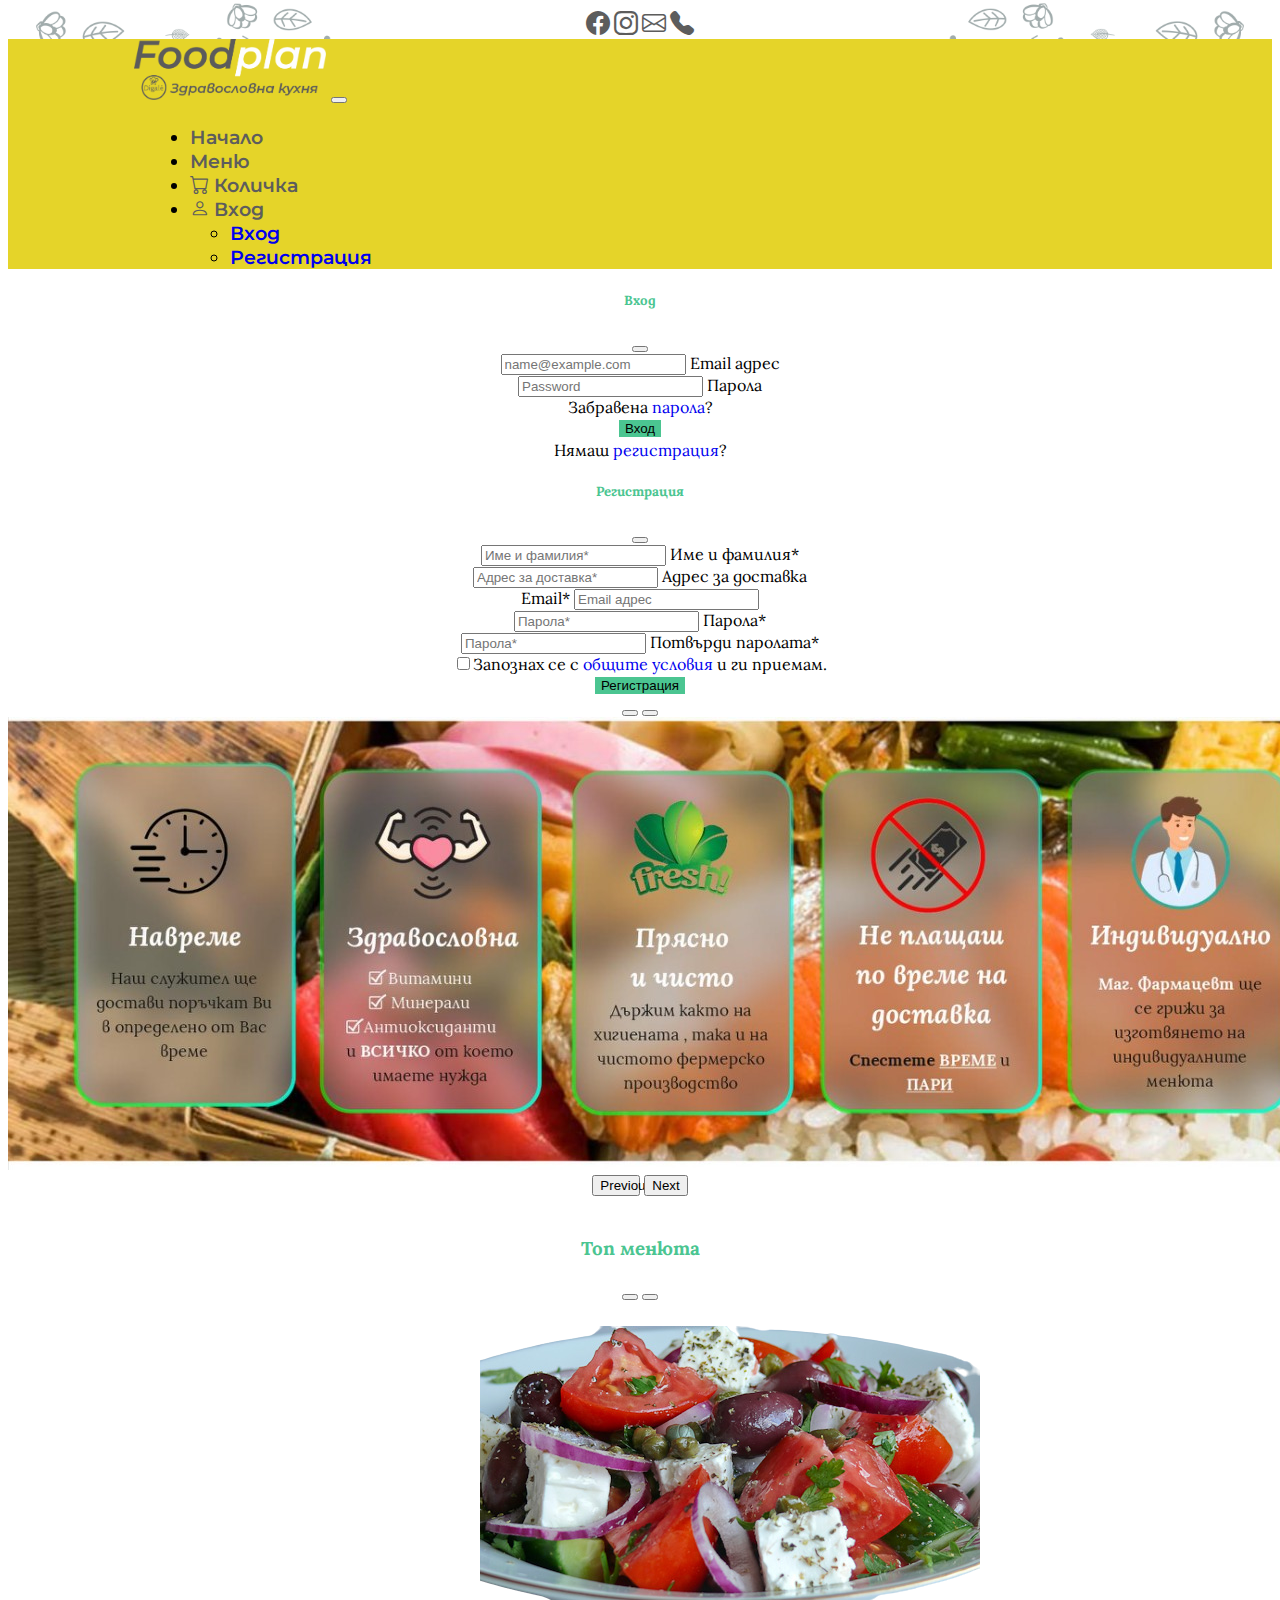
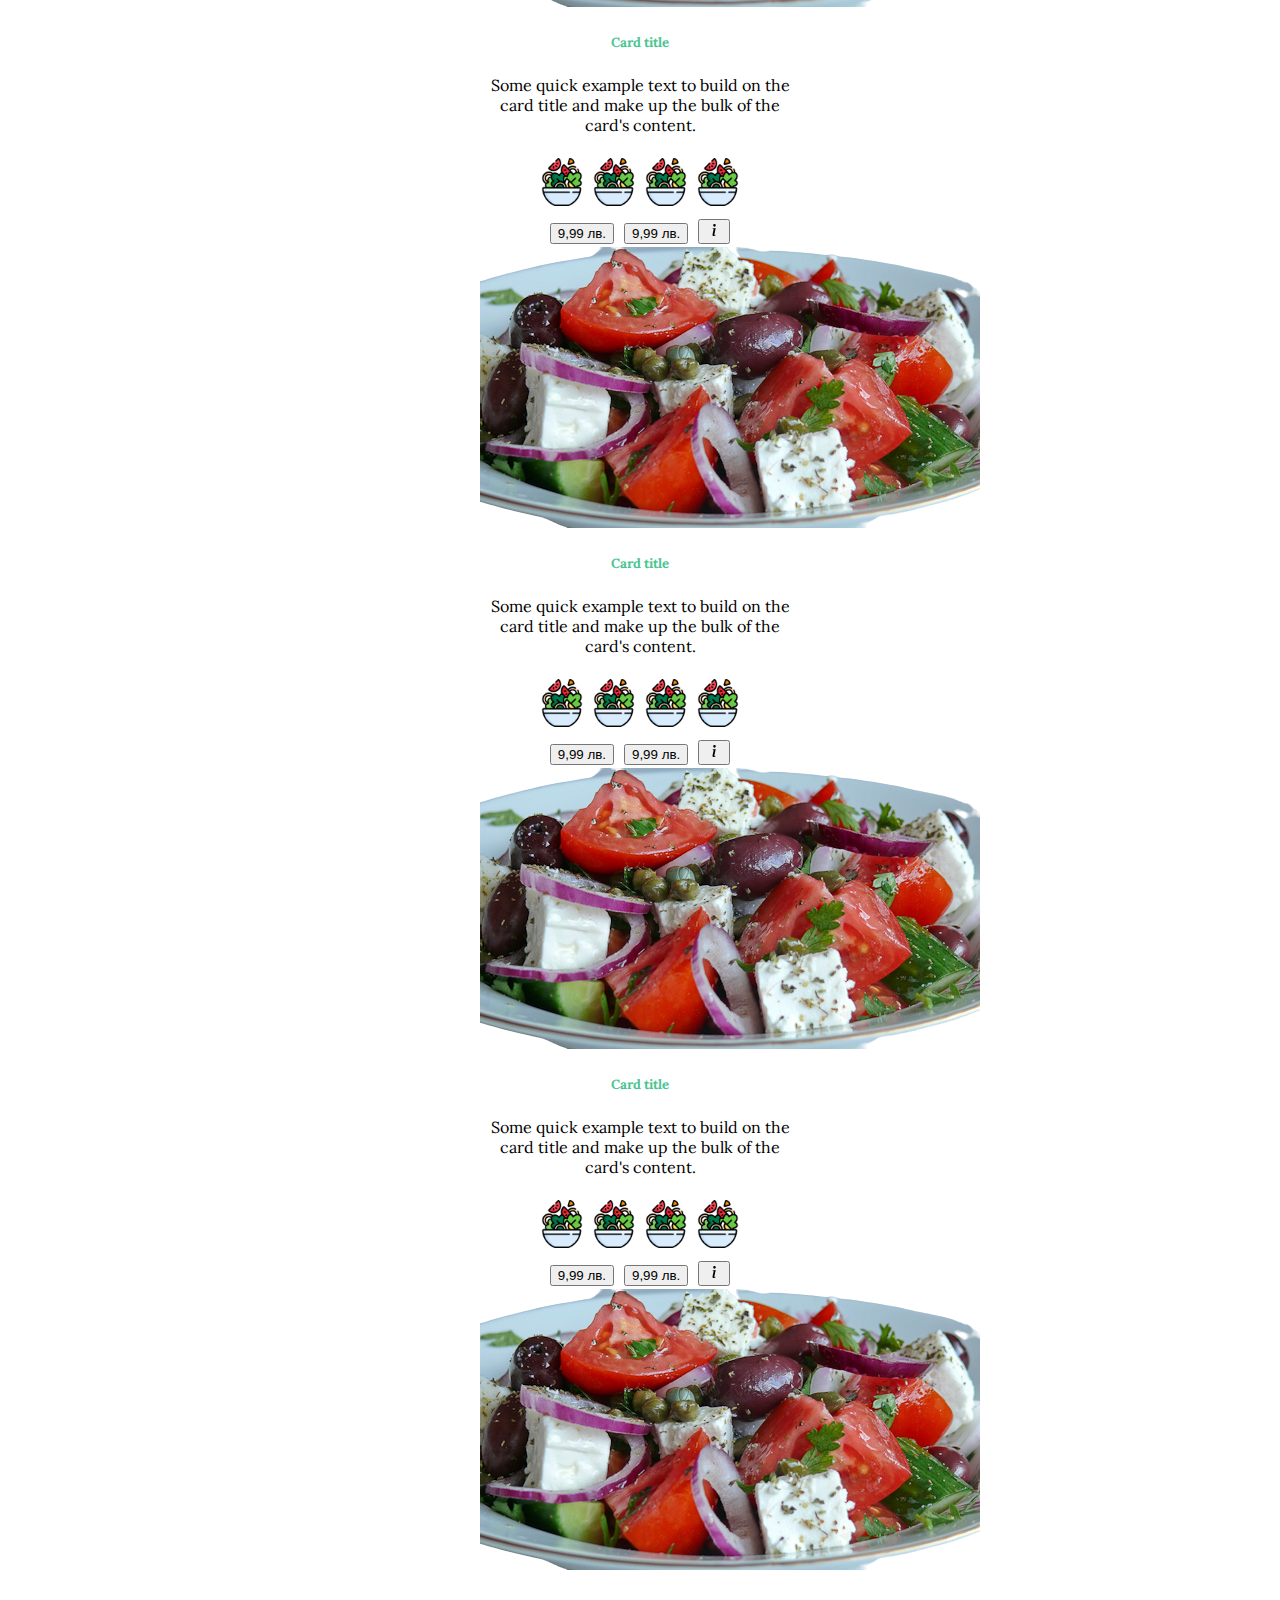
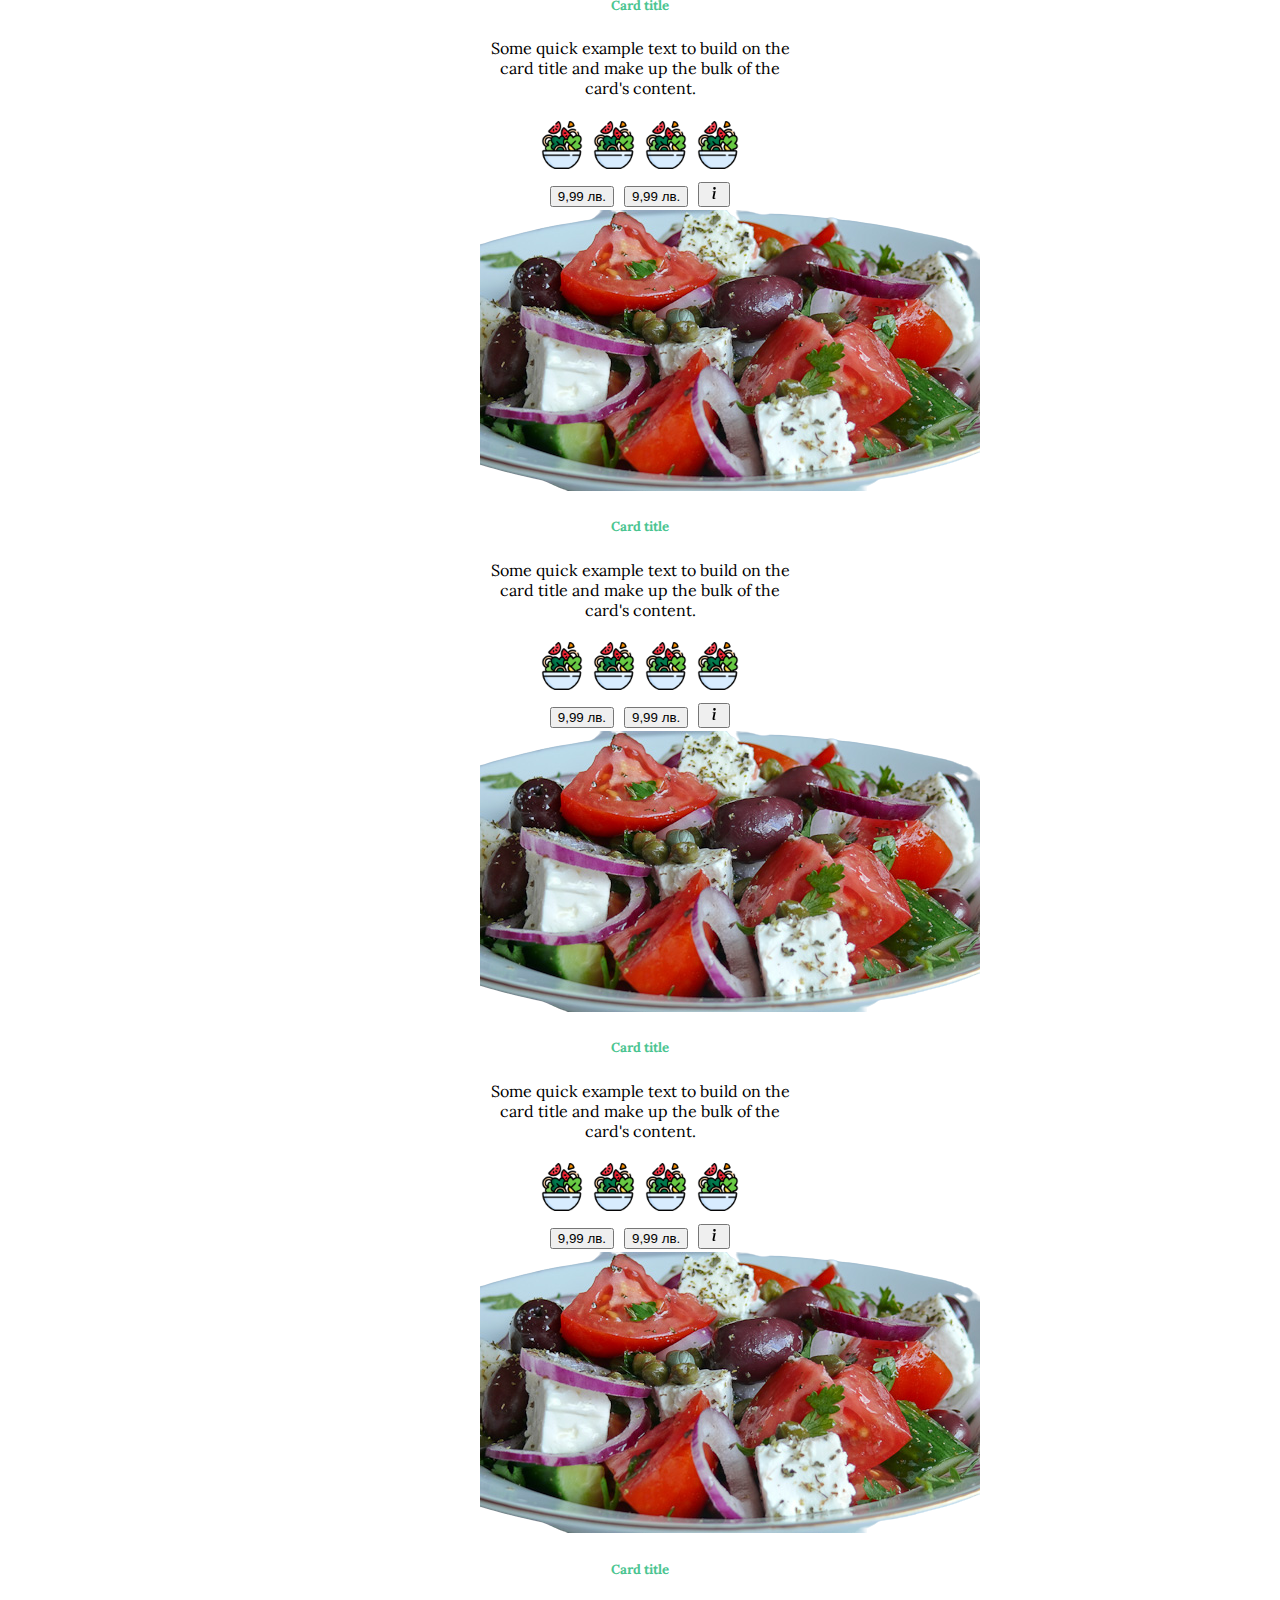
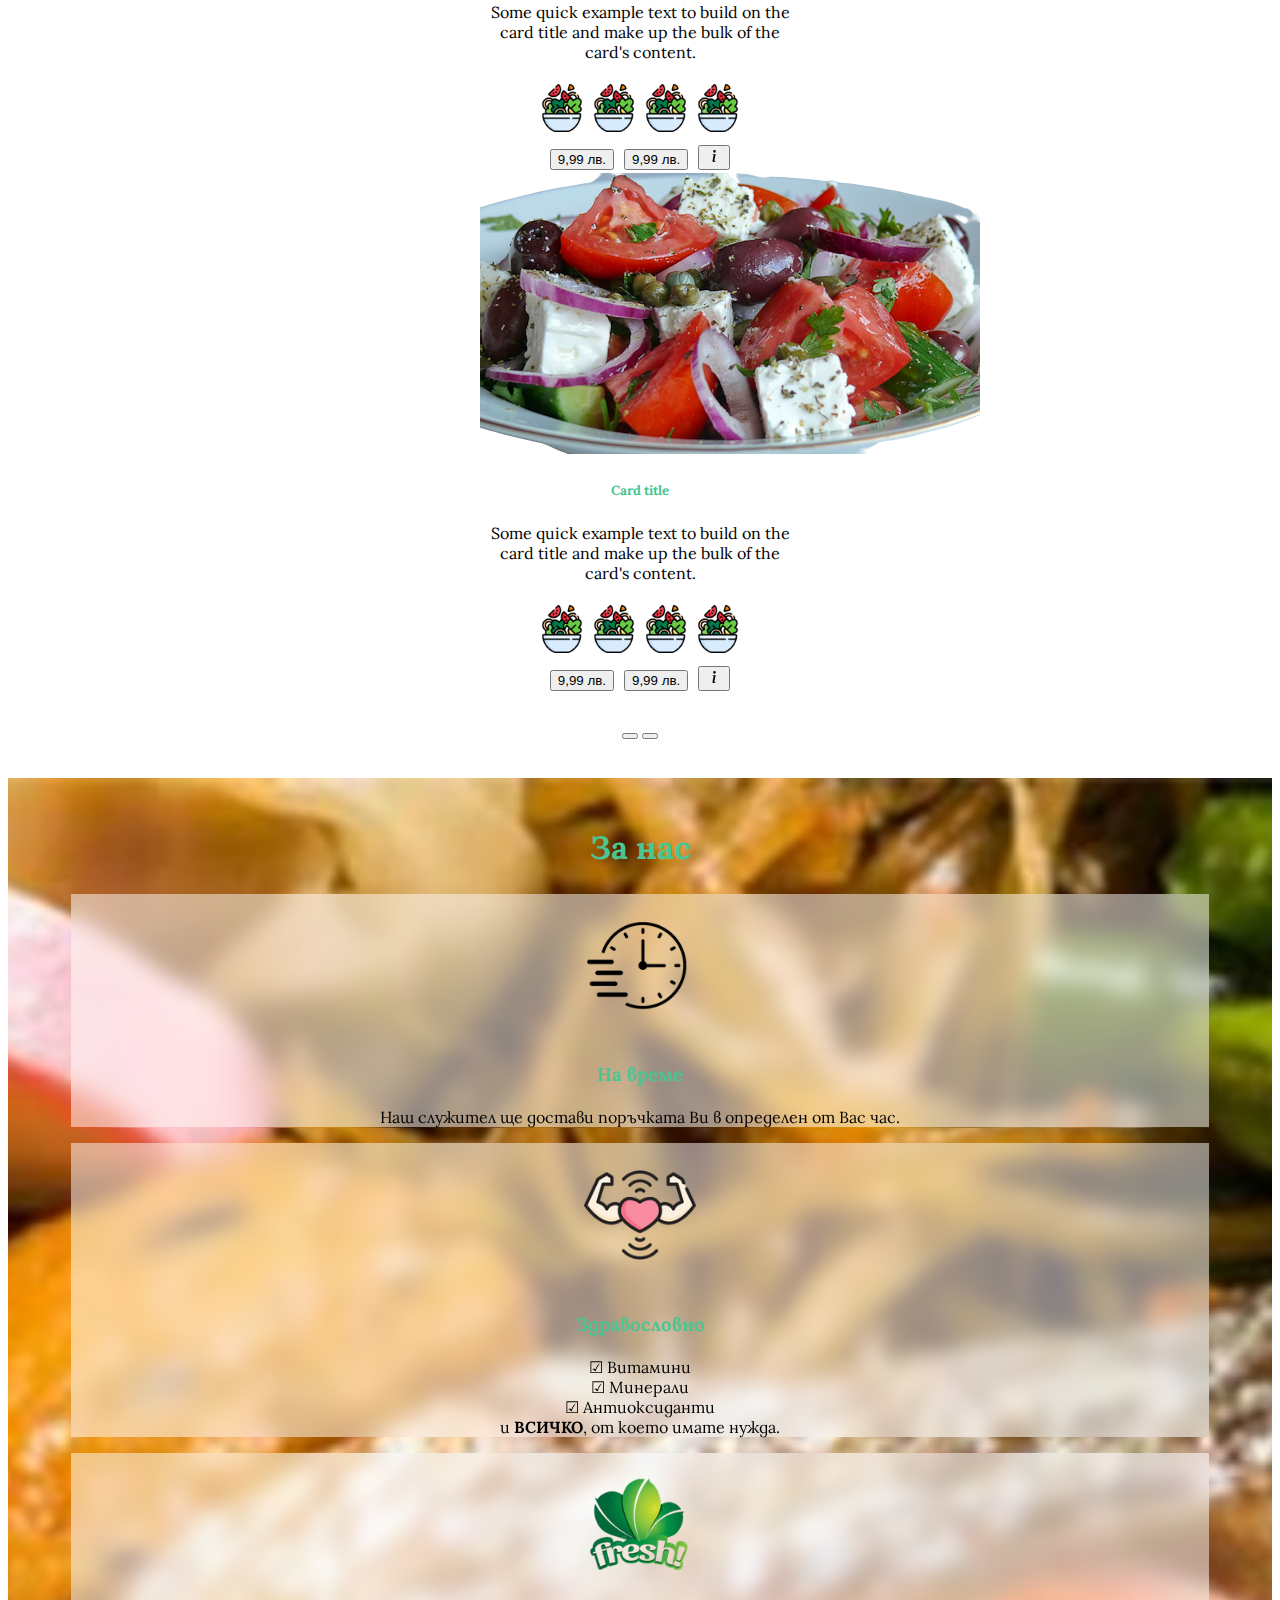
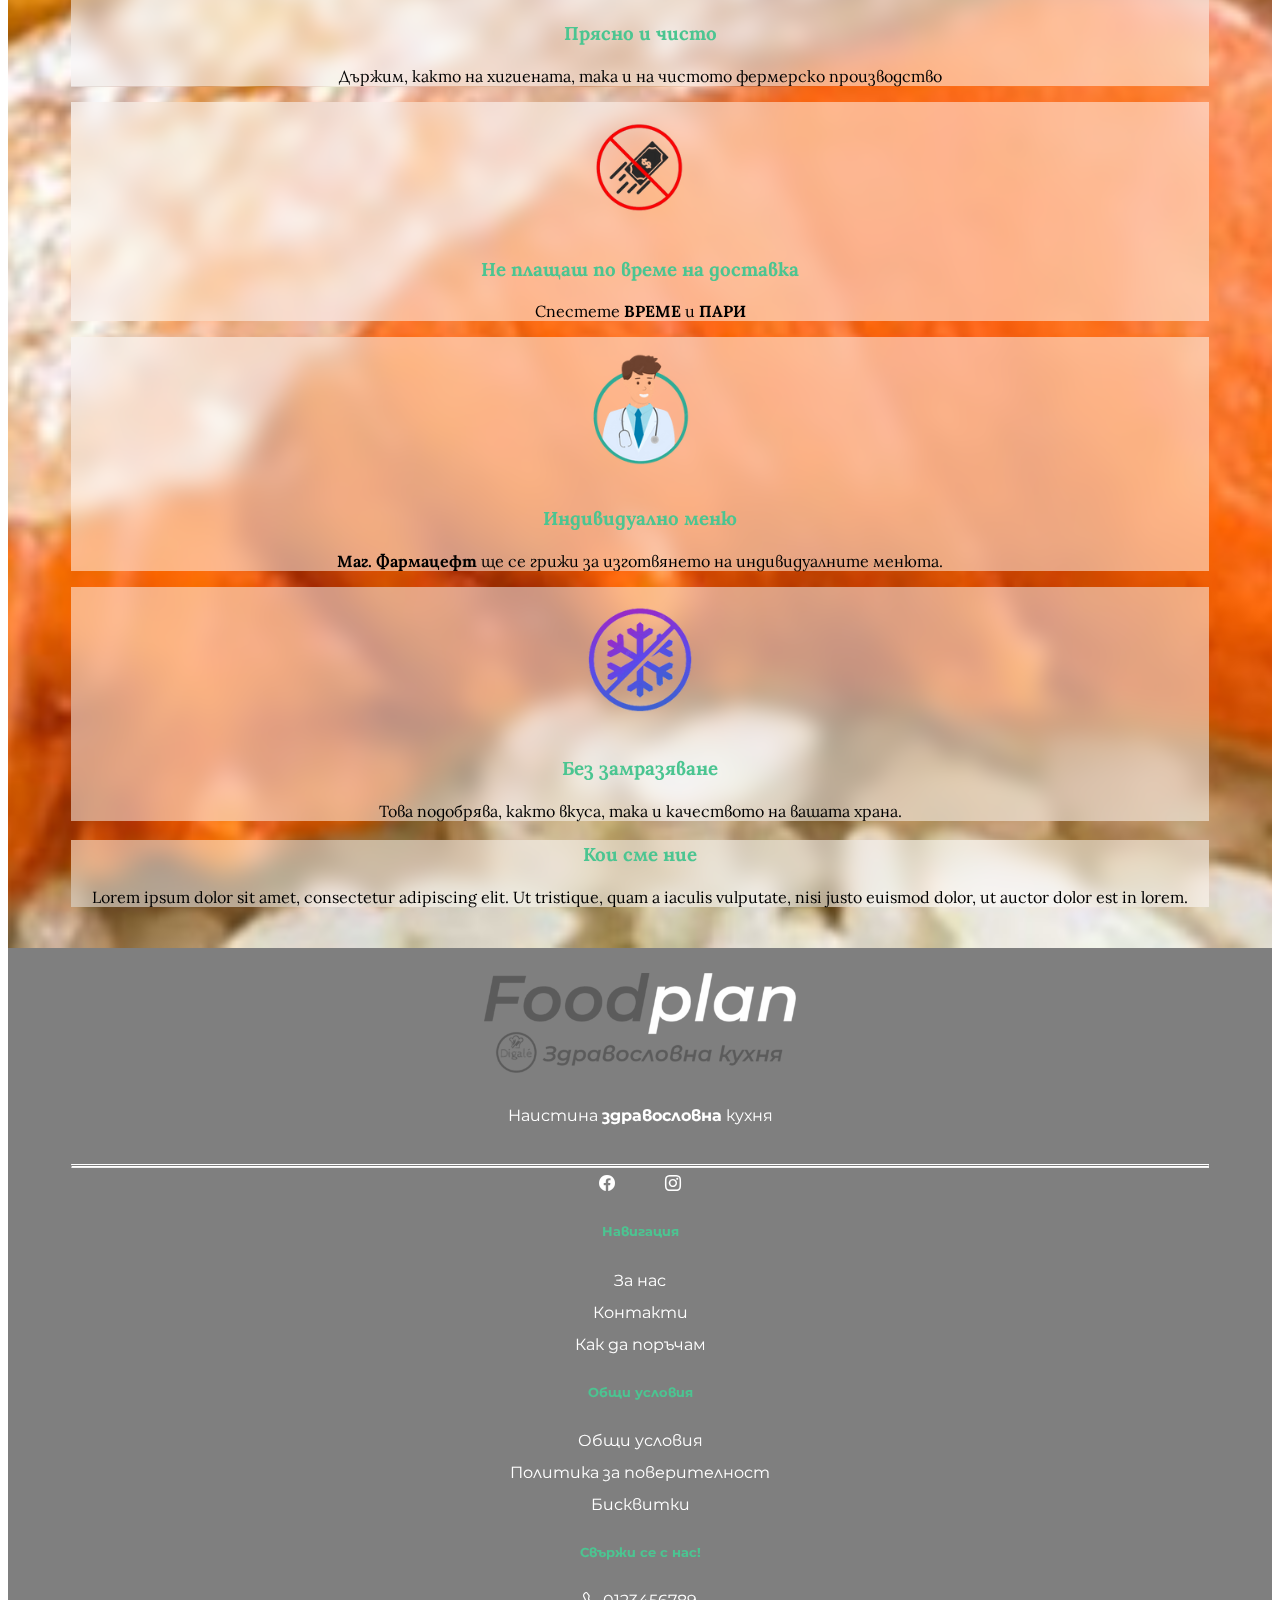
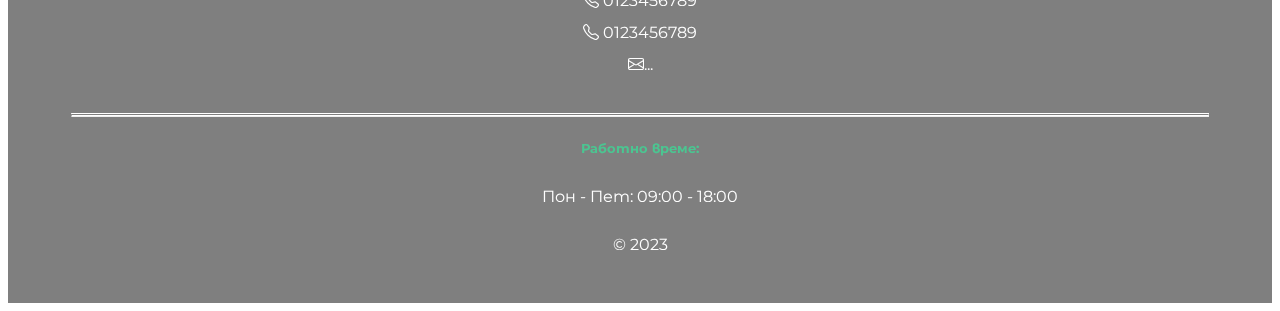
<file: index.html>
<!DOCTYPE html>
<html lang="bg-BG">

<head>
  <meta charset="UTF-8">
  <meta name="author" content="">
  <meta name="keywords" content="...">
  <meta name="viewport" content="width=device-width, initial-scale=1">

  <title>Digale Foodplan</title>

  <!-- bootstrap -->
  <link href="https://cdn.jsdelivr.net/npm/bootstrap@5.3.0-alpha1/dist/css/bootstrap.min.css" rel="stylesheet"
    integrity="sha384-GLhlTQ8iRABdZLl6O3oVMWSktQOp6b7In1Zl3/Jr59b6EGGoI1aFkw7cmDA6j6gD" crossorigin="anonymous">
  <link rel="stylesheet" href="https://cdn.jsdelivr.net/npm/bootstrap-icons@1.10.3/font/bootstrap-icons.css">
  <!-- fonts -->
  <link rel="preconnect" href="https://fonts.googleapis.com">
  <link rel="preconnect" href="https://fonts.gstatic.com" crossorigin>
  <link
    href="https://fonts.googleapis.com/css2?family=Lora:ital,wght@0,400;0,500;0,600;0,700;1,400;1,500;1,600;1,700&family=Montserrat:ital,wght@0,100;0,200;0,300;0,400;0,500;0,600;0,700;0,800;0,900;1,100;1,200;1,300;1,400;1,500;1,600;1,700;1,800;1,900&display=swap"
    rel="stylesheet">

  <link rel="apple-touch-icon" sizes="180x180" href="img/favicon/apple-touch-icon.png">
  <link rel="icon" type="image/png" sizes="32x32" href="img/favicon/favicon-32x32.png">
  <link rel="icon" type="image/png" sizes="16x16" href="img/favicon/favicon-16x16.png">
  <link rel="manifest" href="img/favicon/site.webmanifest">
  <link rel="stylesheet" href="./css/style.css">
</head>

<body>

  <header>
    <div class="nav justify-content-center gap-5 m-2">
      <a class="bi bi-facebook" href="http://" title=""></a>
      <a class="bi bi-instagram" href="http://" title=""></a>
      <a class="bi bi-envelope" href="mailto:" title=""></a>
      <a class="bi bi-telephone-fill" href="tel:+" title=""></a>
    </div>
    <nav class="navbar navbar-expand-lg">
      <a class="navbar-brand" href="./index.html"><img src="./img/logo.png" alt="logo"></a>
      <button class="navbar-toggler" type="button" data-bs-toggle="collapse" data-bs-target="#navbarContent"
        aria-controls="navbarContent" aria-expanded="false" aria-label="Toggle navigation">
        <span class="navbar-toggler-icon"></span>
      </button>
      <div class="collapse navbar-collapse" id="navbarContent">
        <ul class="navbar-nav ms-auto">
          <li class="nav-item">
            <a class="nav-link" href="./index.html" role="button" title="">Начало</a>
          </li>
          <li class="nav-item">
            <a class="nav-link" href="./pages/menu.html" role="button" title="">Меню</a>
          </li>
          <li class="nav-item">
            <a class="nav-link" href="./pages/cart.html" role="button" title=""><i class="bi bi-cart"></i> Количка</a>
          </li>
          <li class="nav-item dropdown">
            <a class="nav-link dropdown-toggle" href="#" role="button" data-bs-toggle="dropdown" aria-expanded="false"
              title="">
              <i class="bi bi-person"></i> Вход</a>
            <ul class="dropdown-menu">
              <li><a title="" class="dropdown-item" href="#" data-bs-toggle="modal"
                  data-bs-target="#signinModal">Вход</a></li>
              <li><a class="dropdown-item" href="#" data-bs-toggle="modal" data-bs-target="#signupModal"
                  title="">Регистрация</a>
              </li>
            </ul>
          </li>
        </ul>
      </div>
    </nav>
  </header>
  <!-- Sign-in modal -->
  <div class="modal fade" id="signinModal" aria-hidden="true" aria-labelledby="signinModal" tabindex="-1">
    <div class="modal-dialog modal-dialog-centered">
      <div class="modal-content">
        <div class="modal-header">
          <h5 class="modal-title">Вход</h5>
          <button type="button" class="btn-close" data-bs-dismiss="modal" aria-label="Close"></button>
        </div>
        <div class="modal-body">
          <form class="needs-validation" novalidate>
            <div class="form-floating mb-2">
              <input type="email" class="form-control" id="floatingInput" placeholder="name@example.com" required>
              <label for="floatingInput">Email адрес</label>
            </div>
            <div class="form-floating mb-2">
              <input type="password" class="form-control" id="floatingPassword" placeholder="Password" required>
              <label for="floatingPassword">Парола</label>
            </div>
            <div class="small m-2">Забравена <a href="http://" title="">парола</a>?</div>
            <button class="w-100 btn btn-lg btn-success" type="submit">Вход</button>
          </form>
          <div class="small m-2">Нямаш<a href="#" data-bs-target="#signupModal" data-bs-toggle="modal" title="">
              регистрация</a>?
          </div>
        </div>
      </div>
    </div>
  </div>
  <!-- Sign-up modal -->
  <div class="modal fade" id="signupModal" aria-hidden="true" aria-labelledby="signupModal" tabindex="-1">
    <div class="modal-dialog modal-dialog-centered">
      <div class="modal-content">
        <div class="modal-header">
          <h5 class="modal-title">Регистрация</h5>
          <button type="button" class="btn-close" data-bs-dismiss="modal" aria-label="Close"></button>
        </div>
        <div class="modal-body">
          <form class="needs-validation" novalidate>
            <div class="form-floating mb-2">
              <input type="text" class="form-control" id="floatingInput" placeholder="Име и фамилия*" required>
              <label for="floatingInput">Име и фамилия*</label>
            </div>
            <div class="form-floating mb-2">
              <input type="text" class="form-control" id="floatingInput" placeholder="Адрес за доставка*">
              <label for="floatingInput" class="form-label">Адрес за доставка</label>
            </div>
            <div class="form-floating mb-2">
              <label for="email" class="form-label">Email*</label>
              <input type="email" class="form-control" id="email" placeholder="Email адрес" required>
            </div>
            <div class="form-floating mb-2">
              <input type="password" class="form-control" id="floatingPassword" placeholder="Парола*" required>
              <label for="floatingPassword">Парола*</label>
            </div>
            <div class="form-floating mb-2">
              <input type="password" class="form-control" id="floatingPassword" placeholder="Парола*" required>
              <label for="floatingPassword">Потвърди паролата*</label>
            </div>
            <div class="checkbox m-2">
              <label for="checkbox">
                <input type="checkbox" required>Запознах се с <a href="http://" title="">общите условия</a> и ги
                приемам.
              </label>
            </div>
            <button class="w-100 btn btn-lg btn-success" type="submit">Регистрация</button>
          </form>
        </div>
      </div>
    </div>
  </div>

  <section>
    <div id="baners" class="carousel slide" data-bs-ride="carousel" data-bs-interval="10000">
      <div class="carousel-indicators">
        <button type="button" data-bs-target="#baners" data-bs-slide-to="0" class="active" aria-current="true"
          aria-label="Slide 1"></button>
        <button type="button" data-bs-target="#baners" data-bs-slide-to="1" aria-label="Slide 2"></button>
        <!-- <button type="button" data-bs-target="#baners" data-bs-slide-to="2" aria-label="Slide 3"></button> -->
      </div>
      <div class="carousel-inner">
        <div class="carousel-item active">
          <img src="img/baner.jpg" class="d-block w-100" alt="" loading="lazy">
        </div>
      </div>
      <button class="carousel-control-prev" type="button" data-bs-target="#baners" data-bs-slide="prev">
        <span class="carousel-control-prev-icon" aria-hidden="true"></span>
        <span class="visually-hidden">Previous</span>
      </button>
      <button class="carousel-control-next" type="button" data-bs-target="#baners" data-bs-slide="next">
        <span class="carousel-control-next-icon" aria-hidden="true"></span>
        <span class="visually-hidden">Next</span>
      </button>
    </div>
  </section>

  <section>
    <div class="container">
      <h3>Топ менюта</h3>
      <div id="menus-carousel" class="carousel carousel-dark slide">
        <div class="carousel-indicators">
          <button type="button" data-bs-target="#menus-carousel" data-bs-slide-to="0" class="active" aria-current="true"
            aria-label="Slide 1"></button>
          <button type="button" data-bs-target="#menus-carousel" data-bs-slide-to="1" aria-label="Slide 2"></button>
          <!-- <button type="button" data-bs-target="#menus-carousel" data-bs-slide-to="2" aria-label="Slide 3"></button>
          <button type="button" data-bs-target="#menus-carousel" data-bs-slide-to="3" aria-label="Slide 4"></button> -->
        </div>
        <div class="carousel-inner container-fluid">
          <div class="carousel-item active">
            <div class="row g-3">
              <div class="col">
                <div class="card shadow">
                  <img src="img/meals/greek.png" class="card-img-top" alt="" loading="lazy">
                  <div class="card-body">
                    <h5 class="card-title">Card title</h5>
                    <p class="card-text">Some quick example text to build on the card title and make up the bulk of the
                      card's content.
                    </p>
                    <div class="d-flex">
                      <img class="tag" src="img/icons/salad.png" alt="" loading="lazy">
                      <img class="tag" src="img/icons/salad.png" alt="" loading="lazy">
                      <img class="tag" src="img/icons/salad.png" alt="" loading="lazy">
                      <img class="tag" src="img/icons/salad.png" alt="" loading="lazy">
                    </div>
                    <div class=" btn-group" role="group" aria-label="">
                      <button type="button" class="btn btn-outline-secondary"> 9,99 лв.</button>
                      <button type="button" class="btn btn-outline-secondary"> 9,99 лв.</button>
                      <button type="button" class="btn btn-outline-secondary "><svg xmlns="http://www.w3.org/2000/svg"
                          width="16" height="16" fill="currentColor" class="bi bi-info-lg" viewBox="0 0 16 16">
                          <path
                            d="m9.708 6.075-3.024.379-.108.502.595.108c.387.093.464.232.38.619l-.975 4.577c-.255 1.183.14 1.74 1.067 1.74.72 0 1.554-.332 1.933-.789l.116-.549c-.263.232-.65.325-.905.325-.363 0-.494-.255-.402-.704l1.323-6.208Zm.091-2.755a1.32 1.32 0 1 1-2.64 0 1.32 1.32 0 0 1 2.64 0Z" />
                        </svg></button>
                    </div>
                  </div>
                </div>
              </div>
              <div class="col">
                <div class="card shadow">
                  <img src="img/meals/greek.png" class="card-img-top" alt="" loading="lazy">
                  <div class="card-body">
                    <h5 class="card-title">Card title</h5>
                    <p class="card-text">Some quick example text to build on the card title and make up the bulk of the
                      card's content.
                    </p>
                    <div class="d-flex">
                      <img class="tag" src="img/icons/salad.png" alt="" loading="lazy">
                      <img class="tag" src="img/icons/salad.png" alt="" loading="lazy">
                      <img class="tag" src="img/icons/salad.png" alt="" loading="lazy">
                      <img class="tag" src="img/icons/salad.png" alt="" loading="lazy">
                    </div>
                    <div class="btn-group" role="group" aria-label="">
                      <button type="button" class="btn btn-outline-secondary"> 9,99 лв.</button>
                      <button type="button" class="btn btn-outline-secondary"> 9,99 лв.</button>
                      <button type="button" class="btn btn-outline-secondary "><svg xmlns="http://www.w3.org/2000/svg"
                          width="16" height="16" fill="currentColor" class="bi bi-info-lg" viewBox="0 0 16 16">
                          <path
                            d="m9.708 6.075-3.024.379-.108.502.595.108c.387.093.464.232.38.619l-.975 4.577c-.255 1.183.14 1.74 1.067 1.74.72 0 1.554-.332 1.933-.789l.116-.549c-.263.232-.65.325-.905.325-.363 0-.494-.255-.402-.704l1.323-6.208Zm.091-2.755a1.32 1.32 0 1 1-2.64 0 1.32 1.32 0 0 1 2.64 0Z" />
                        </svg></button>
                    </div>
                  </div>
                </div>
              </div>
              <div class="col">
                <div class="card shadow">
                  <img src="img/meals/greek.png" class="card-img-top" alt="" loading="lazy">
                  <div class="card-body">
                    <h5 class="card-title">Card title</h5>
                    <p class="card-text">Some quick example text to build on the card title and make up the bulk of the
                      card's content.
                    </p>
                    <div class="d-flex">
                      <img class="tag" src="img/icons/salad.png" alt="" loading="lazy">
                      <img class="tag" src="img/icons/salad.png" alt="" loading="lazy">
                      <img class="tag" src="img/icons/salad.png" alt="" loading="lazy">
                      <img class="tag" src="img/icons/salad.png" alt="" loading="lazy">
                    </div>
                    <div class="btn-group" role="group" aria-label="">
                      <button type="button" class="btn btn-outline-secondary"> 9,99 лв.</button>
                      <button type="button" class="btn btn-outline-secondary"> 9,99 лв.</button>
                      <button type="button" class="btn btn-outline-secondary"><svg xmlns="http://www.w3.org/2000/svg"
                          width="16" height="16" fill="currentColor" class="bi bi-info-lg" viewBox="0 0 16 16">
                          <path
                            d="m9.708 6.075-3.024.379-.108.502.595.108c.387.093.464.232.38.619l-.975 4.577c-.255 1.183.14 1.74 1.067 1.74.72 0 1.554-.332 1.933-.789l.116-.549c-.263.232-.65.325-.905.325-.363 0-.494-.255-.402-.704l1.323-6.208Zm.091-2.755a1.32 1.32 0 1 1-2.64 0 1.32 1.32 0 0 1 2.64 0Z" />
                        </svg></button>
                    </div>
                  </div>
                </div>
              </div>
              <div class="col">
                <div class="card shadow">
                  <img src="img/meals/greek.png" class="card-img-top" alt="" loading="lazy">
                  <div class="card-body">
                    <h5 class="card-title">Card title</h5>
                    <p class="card-text">Some quick example text to build on the card title and make up the bulk of the
                      card's content.
                    </p>
                    <div class="d-flex">
                      <img class="tag" src="img/icons/salad.png" alt="" loading="lazy">
                      <img class="tag" src="img/icons/salad.png" alt="" loading="lazy">
                      <img class="tag" src="img/icons/salad.png" alt="" loading="lazy">
                      <img class="tag" src="img/icons/salad.png" alt="" loading="lazy">
                    </div>
                    <div class="btn-group" role="group" aria-label="">
                      <button type="button" class="btn btn-outline-secondary"> 9,99 лв.</button>
                      <button type="button" class="btn btn-outline-secondary"> 9,99 лв.</button>
                      <button type="button" class="btn btn-outline-secondary "><svg xmlns="http://www.w3.org/2000/svg"
                          width="16" height="16" fill="currentColor" class="bi bi-info-lg" viewBox="0 0 16 16">
                          <path
                            d="m9.708 6.075-3.024.379-.108.502.595.108c.387.093.464.232.38.619l-.975 4.577c-.255 1.183.14 1.74 1.067 1.74.72 0 1.554-.332 1.933-.789l.116-.549c-.263.232-.65.325-.905.325-.363 0-.494-.255-.402-.704l1.323-6.208Zm.091-2.755a1.32 1.32 0 1 1-2.64 0 1.32 1.32 0 0 1 2.64 0Z" />
                        </svg></button>
                    </div>
                  </div>
                </div>
              </div>
            </div>
          </div>
          <div class="carousel-item">
            <div class="row g-3">
              <div class="col">
                <div class="card shadow">
                  <img src="img/meals/greek.png" class="card-img-top" alt="" loading="lazy">
                  <div class="card-body">
                    <h5 class="card-title">Card title</h5>
                    <p class="card-text">Some quick example text to build on the card title and make up the bulk of the
                      card's content.
                    </p>
                    <div class="d-flex">
                      <img class="tag" src="img/icons/salad.png" alt="" loading="lazy">
                      <img class="tag" src="img/icons/salad.png" alt="" loading="lazy">
                      <img class="tag" src="img/icons/salad.png" alt="" loading="lazy">
                      <img class="tag" src="img/icons/salad.png" alt="" loading="lazy">
                    </div>
                    <div class=" btn-group" role="group" aria-label="">
                      <button type="button" class="btn btn-outline-secondary"> 9,99 лв.</button>
                      <button type="button" class="btn btn-outline-secondary"> 9,99 лв.</button>
                      <button type="button" class="btn btn-outline-secondary "><svg xmlns="http://www.w3.org/2000/svg"
                          width="16" height="16" fill="currentColor" class="bi bi-info-lg" viewBox="0 0 16 16">
                          <path
                            d="m9.708 6.075-3.024.379-.108.502.595.108c.387.093.464.232.38.619l-.975 4.577c-.255 1.183.14 1.74 1.067 1.74.72 0 1.554-.332 1.933-.789l.116-.549c-.263.232-.65.325-.905.325-.363 0-.494-.255-.402-.704l1.323-6.208Zm.091-2.755a1.32 1.32 0 1 1-2.64 0 1.32 1.32 0 0 1 2.64 0Z" />
                        </svg></button>
                    </div>
                  </div>
                </div>
              </div>
              <div class="col">
                <div class="card shadow">
                  <img src="img/meals/greek.png" class="card-img-top" alt="" loading="lazy">
                  <div class="card-body">
                    <h5 class="card-title">Card title</h5>
                    <p class="card-text">Some quick example text to build on the card title and make up the bulk of the
                      card's content.
                    </p>
                    <div class="d-flex">
                      <img class="tag" src="img/icons/salad.png" alt="" loading="lazy">
                      <img class="tag" src="img/icons/salad.png" alt="" loading="lazy">
                      <img class="tag" src="img/icons/salad.png" alt="" loading="lazy">
                      <img class="tag" src="img/icons/salad.png" alt="" loading="lazy">
                    </div>
                    <div class="btn-group" role="group" aria-label="">
                      <button type="button" class="btn btn-outline-secondary"> 9,99 лв.</button>
                      <button type="button" class="btn btn-outline-secondary"> 9,99 лв.</button>
                      <button type="button" class="btn btn-outline-secondary "><svg xmlns="http://www.w3.org/2000/svg"
                          width="16" height="16" fill="currentColor" class="bi bi-info-lg" viewBox="0 0 16 16">
                          <path
                            d="m9.708 6.075-3.024.379-.108.502.595.108c.387.093.464.232.38.619l-.975 4.577c-.255 1.183.14 1.74 1.067 1.74.72 0 1.554-.332 1.933-.789l.116-.549c-.263.232-.65.325-.905.325-.363 0-.494-.255-.402-.704l1.323-6.208Zm.091-2.755a1.32 1.32 0 1 1-2.64 0 1.32 1.32 0 0 1 2.64 0Z" />
                        </svg></button>
                    </div>
                  </div>
                </div>
              </div>
              <div class="col">
                <div class="card shadow">
                  <img src="img/meals/greek.png" class="card-img-top" alt="" loading="lazy">
                  <div class="card-body">
                    <h5 class="card-title">Card title</h5>
                    <p class="card-text">Some quick example text to build on the card title and make up the bulk of the
                      card's content.
                    </p>
                    <div class="d-flex">
                      <img class="tag" src="img/icons/salad.png" alt="" loading="lazy">
                      <img class="tag" src="img/icons/salad.png" alt="" loading="lazy">
                      <img class="tag" src="img/icons/salad.png" alt="" loading="lazy">
                      <img class="tag" src="img/icons/salad.png" alt="" loading="lazy">
                    </div>
                    <div class="btn-group" role="group" aria-label="">
                      <button type="button" class="btn btn-outline-secondary"> 9,99 лв.</button>
                      <button type="button" class="btn btn-outline-secondary"> 9,99 лв.</button>
                      <button type="button" class="btn btn-outline-secondary "><svg xmlns="http://www.w3.org/2000/svg"
                          width="16" height="16" fill="currentColor" class="bi bi-info-lg" viewBox="0 0 16 16">
                          <path
                            d="m9.708 6.075-3.024.379-.108.502.595.108c.387.093.464.232.38.619l-.975 4.577c-.255 1.183.14 1.74 1.067 1.74.72 0 1.554-.332 1.933-.789l.116-.549c-.263.232-.65.325-.905.325-.363 0-.494-.255-.402-.704l1.323-6.208Zm.091-2.755a1.32 1.32 0 1 1-2.64 0 1.32 1.32 0 0 1 2.64 0Z" />
                        </svg></button>
                    </div>
                  </div>
                </div>
              </div>
              <div class="col">
                <div class="card shadow">
                  <img src="img/meals/greek.png" class="card-img-top" alt="" loading="lazy">
                  <div class="card-body">
                    <h5 class="card-title">Card title</h5>
                    <p class="card-text">Some quick example text to build on the card title and make up the bulk of the
                      card's content.
                    </p>
                    <div class="d-flex">
                      <img class="tag" src="img/icons/salad.png" alt="" loading="lazy">
                      <img class="tag" src="img/icons/salad.png" alt="" loading="lazy">
                      <img class="tag" src="img/icons/salad.png" alt="" loading="lazy">
                      <img class="tag" src="img/icons/salad.png" alt="" loading="lazy">
                    </div>
                    <div class="btn-group" role="group" aria-label="">
                      <button type="button" class="btn btn-outline-secondary"> 9,99 лв.</button>
                      <button type="button" class="btn btn-outline-secondary"> 9,99 лв.</button>
                      <button type="button" class="btn btn-outline-secondary "><svg xmlns="http://www.w3.org/2000/svg"
                          width="16" height="16" fill="currentColor" class="bi bi-info-lg" viewBox="0 0 16 16">
                          <path
                            d="m9.708 6.075-3.024.379-.108.502.595.108c.387.093.464.232.38.619l-.975 4.577c-.255 1.183.14 1.74 1.067 1.74.72 0 1.554-.332 1.933-.789l.116-.549c-.263.232-.65.325-.905.325-.363 0-.494-.255-.402-.704l1.323-6.208Zm.091-2.755a1.32 1.32 0 1 1-2.64 0 1.32 1.32 0 0 1 2.64 0Z" />
                        </svg></button>
                    </div>
                  </div>
                </div>
              </div>
            </div>
          </div>
        </div>
        <button class="carousel-control-prev" type="button" data-bs-target="#menus-carousel" data-bs-slide="prev">
          <span class="carousel-control-prev-icon" aria-hidden="true"></span>
        </button>
        <button class="carousel-control-next" type="button" data-bs-target="#menus-carousel" data-bs-slide="next">
          <span class="carousel-control-next-icon" aria-hidden="true"></span>
        </button>
      </div>
    </div>
  </section>

  <section id="about">
    <div class="container-fluid">
      <div class="container-xxl p-0">
        <h1>За нас</h1>
        <div class="row justify-content-evenly gap-3">
          <div class="col border border-5 border-success-subtle rounded-5 shadow blur-light">
            <img src="img/clock.png" alt="clock">
            <h3>На време</h3>
            <p>Наш служител ще достави поръчката Ви в определен от Вас час.</p>
          </div>
          <div class="col border border-5 border-success-subtle rounded-5 shadow blur-light">
            <img src="img/strong.png" alt="strong">
            <h3>Здравословно</h3>
            <p>&#9745; Витамини<br>&#9745; Минерали<br>&#9745; Антиоксиданти<br>и <strong>ВСИЧКО</strong>, от което
              имате
              нужда.</p>
          </div>
          <div class="col border border-5 border-success-subtle rounded-5 shadow blur-light">
            <img src="img/fresh.png" alt="fresh">
            <h3>Прясно и чисто</h3>
            <p>Държим, както на хигиената, така и на чистото фермерско производство</p>
          </div>
          <div class="col border border-5 border-success-subtle rounded-5 shadow blur-light">
            <img src="img/no-money.png" alt="fresh">
            <h3>Не плащаш по време на доставка</h3>
            <p>Спестете <strong>ВРЕМЕ</strong> и <strong>ПАРИ</strong></p>
          </div>
          <div class="col border border-5 border-success-subtle rounded-5 shadow blur-light">
            <img src="img/doktor.png" alt="doktor">
            <h3>Индивидуално меню</h3>
            <p><strong>Маг. Фармацефт</strong> ще се грижи за изготвянето на индивидуалните менюта.</p>
          </div>
          <div class="col border border-5 border-success-subtle rounded-5 shadow blur-light">
            <img src="img/frozen.png" alt="frozen">
            <h3>Без замразяване</h3>
            <p>Това подобрява, както вкуса, така и качеството на вашата храна.</p>
          </div>
        </div>
        <div class="row rounded-5 shadow blur-light mt-3">
          <h3>Кои сме ние</h3>
          <p>Lorem ipsum dolor sit amet, consectetur adipiscing elit. Ut tristique, quam a iaculis vulputate, nisi justo
            euismod
            dolor, ut auctor dolor est in lorem.</p>
        </div>
      </div>
    </div>
  </section>

  <footer>
    <div class="container-fluid blur-dark footer">
      <div class="row">
        <div class="col">
          <img class="mb-2" src="img/logo.png" height="100" alt="logo" loading="lazy">
          <p>Наистина <strong>здравословна</strong> кухня</p>
          <hr>
          <a class="bi bi-facebook" href="http://" title=""></a>
          <a class="bi bi-instagram" href="http://" title=""></a>
        </div>
        <div class="col">
          <h5>Навигация</h5>
          <li><a href="" title="">За нас</a></li>
          <li><a href="./pages/contact.html">Контакти</a></li>
          <li><a href="" title="">Как да поръчам</a></li>
        </div>
        <div class="col">
          <h5>Общи условия</h5>
          <li><a href="" title="">Общи условия</a></li>
          <li><a href="" title="">Политика за поверителност</a></li>
          <li><a href="" title="">Бисквитки</a></li>
        </div>
        <div class="col">
          <h5>Свържи се с нас!</h5>
          <li><a class="bi bi-telephone" href="tel:+359 123456789" title=""> 0123456789</a></li>
          <li><a class="bi bi-telephone" href="tel:+359 123456789" title=""> 0123456789</a></li>
          <li><a class="bi bi-envelope" href="mailto:" title="">...</a></li>
          <hr>
          <h5>Работно време:</h5>
          <p>Пон - Пет: 09:00 - 18:00</p>
        </div>
      </div>

      <p>&copy; 2023</p>
      <p class="hidden">
        <a href="https://freepic.com/" title="">All images are downloaded from freepic.</a>
      </p>
    </div>
  </footer>

  <script src="https://cdn.jsdelivr.net/npm/bootstrap@5.3.0-alpha1/dist/js/bootstrap.bundle.min.js"
    integrity="sha384-w76AqPfDkMBDXo30jS1Sgez6pr3x5MlQ1ZAGC+nuZB+EYdgRZgiwxhTBTkF7CXvN"
    crossorigin="anonymous"></script>

  <script src="https://ajax.googleapis.com/ajax/libs/jquery/3.6.3/jquery.min.js"></script>
  <script src="./js/index.js"></script>


</body>

</html>
</file>
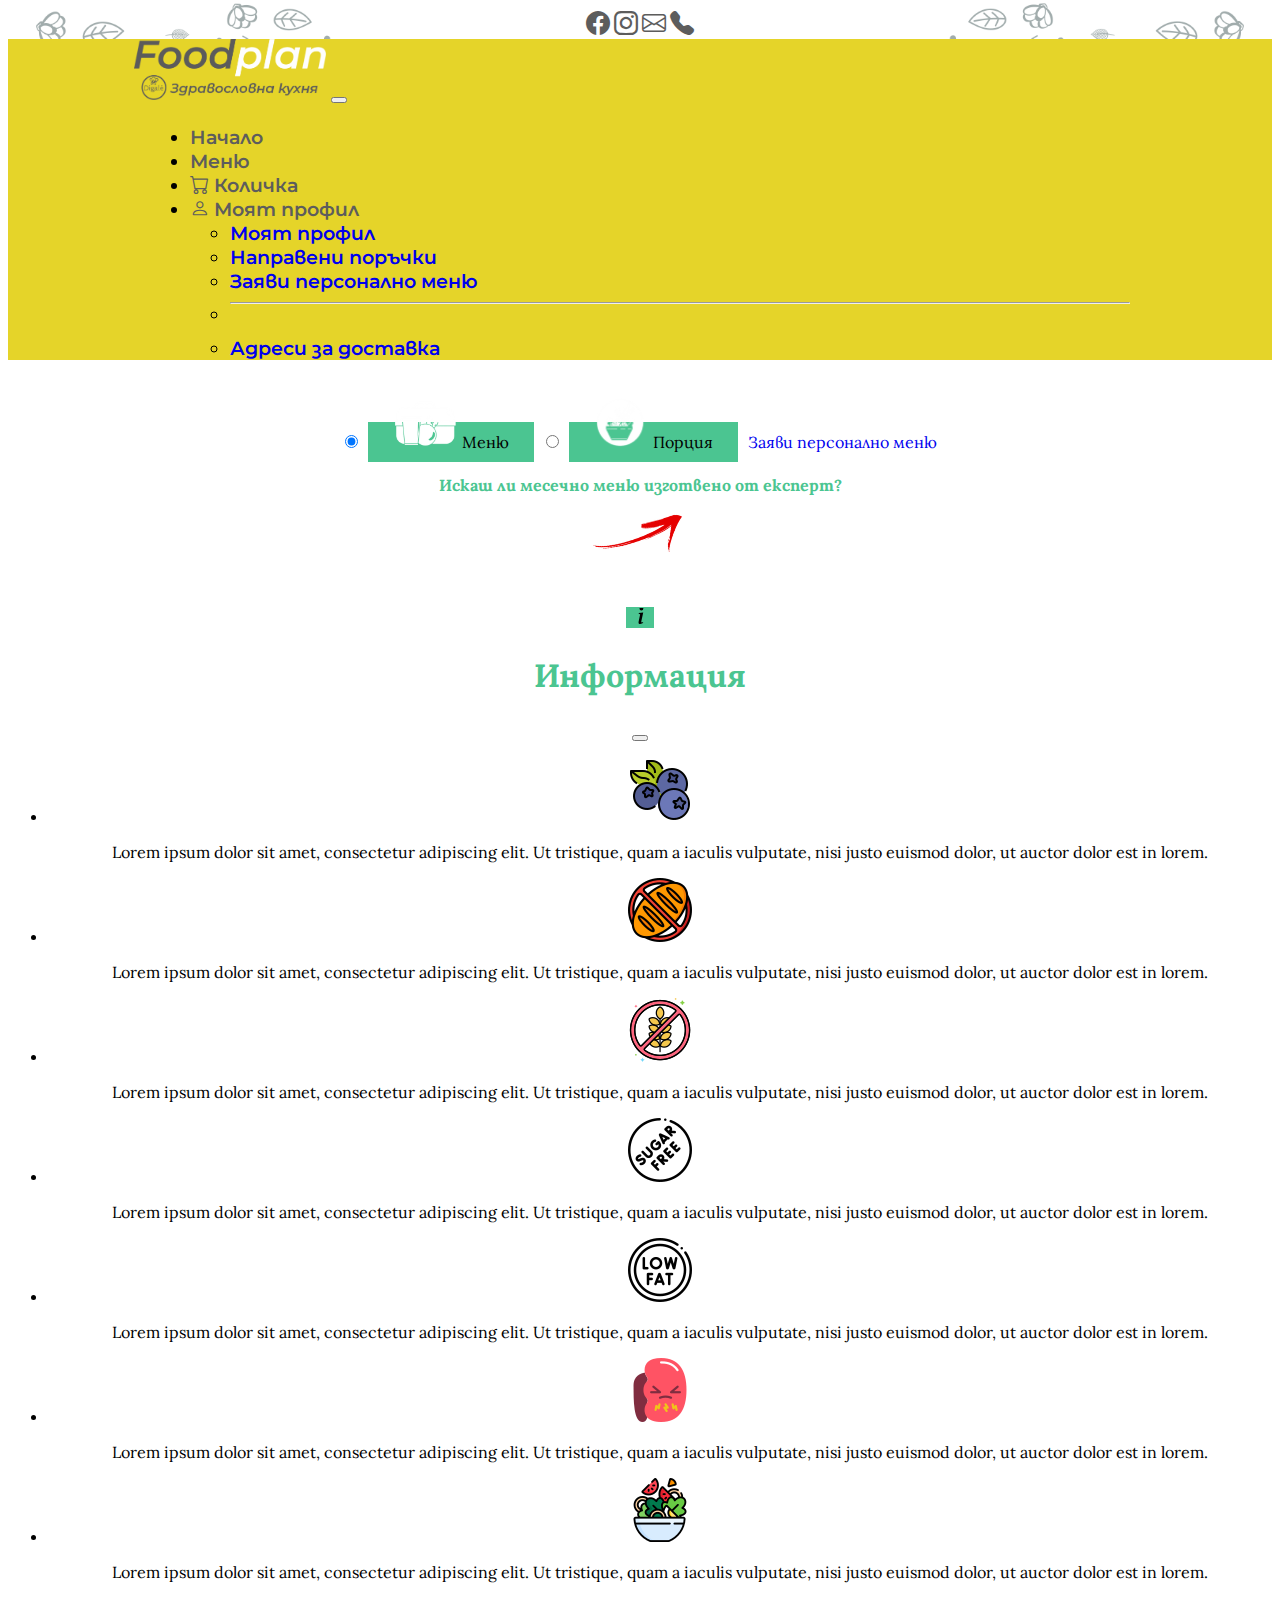
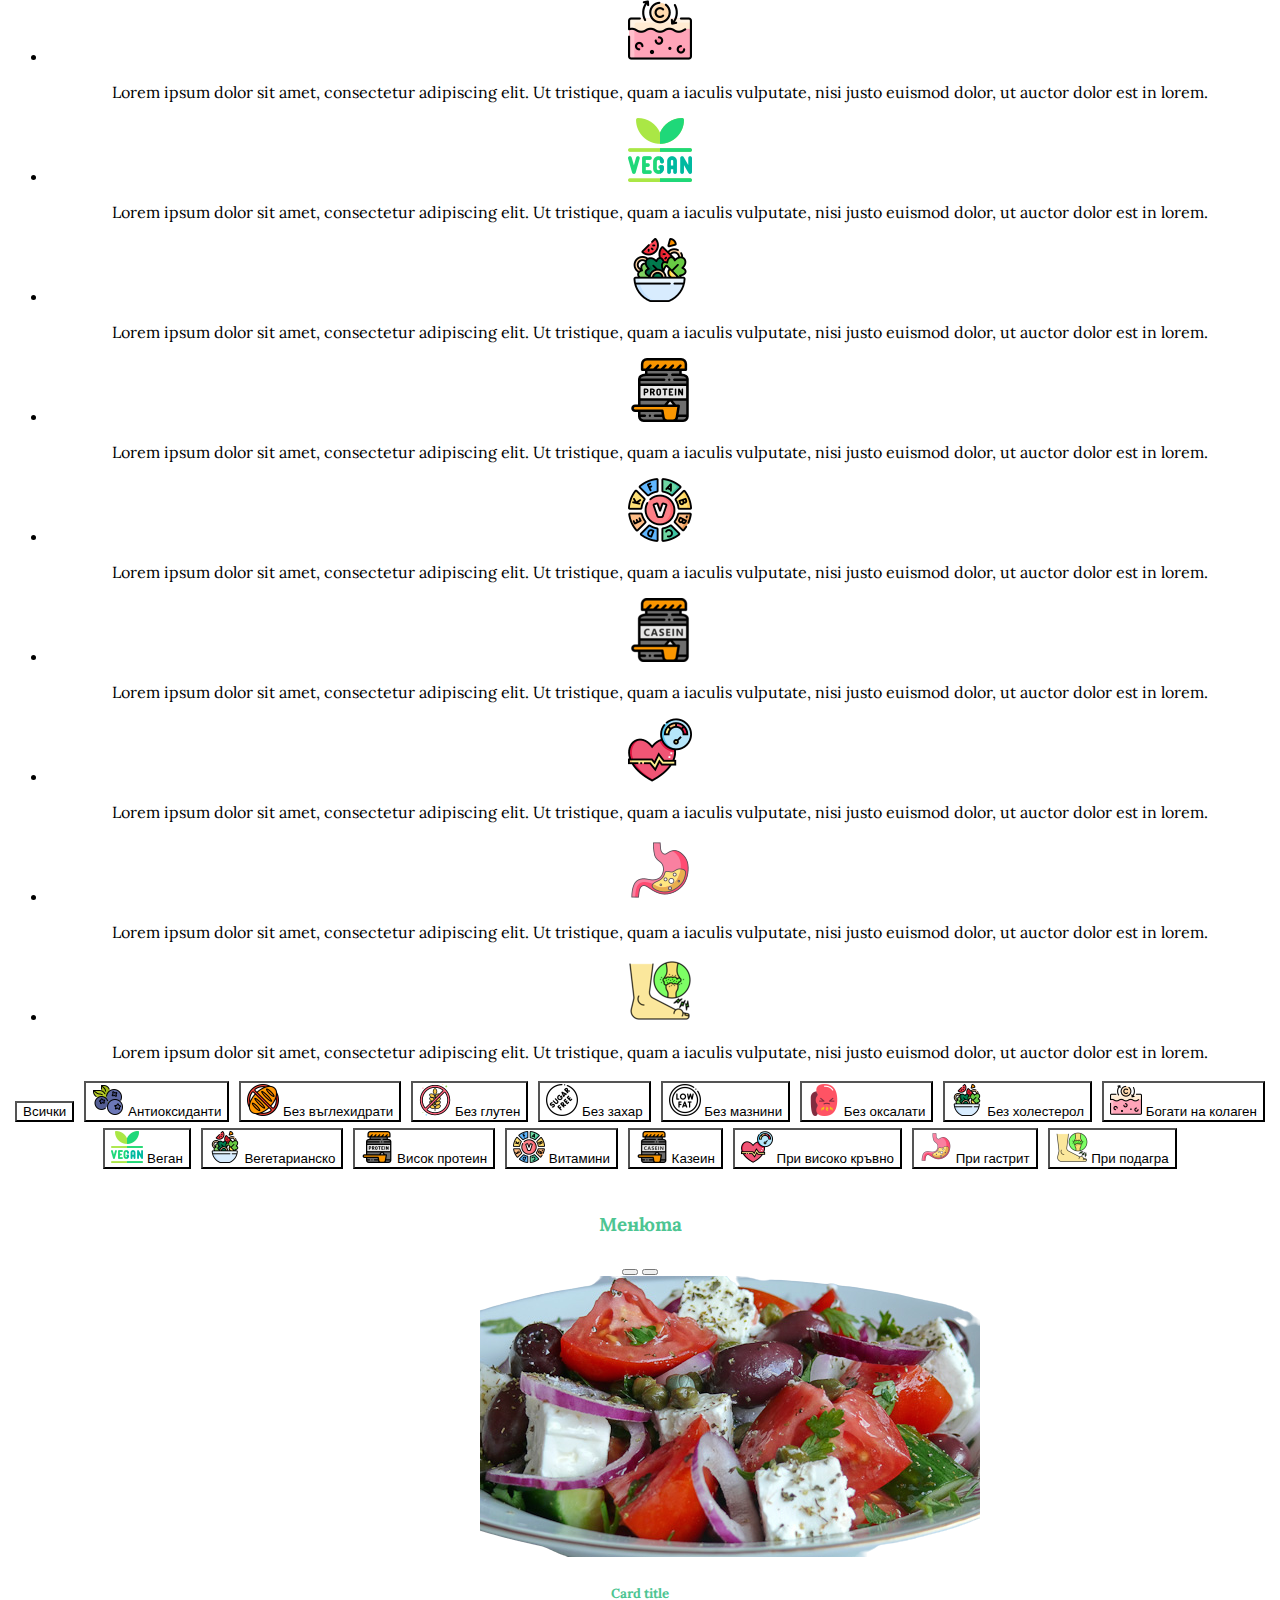
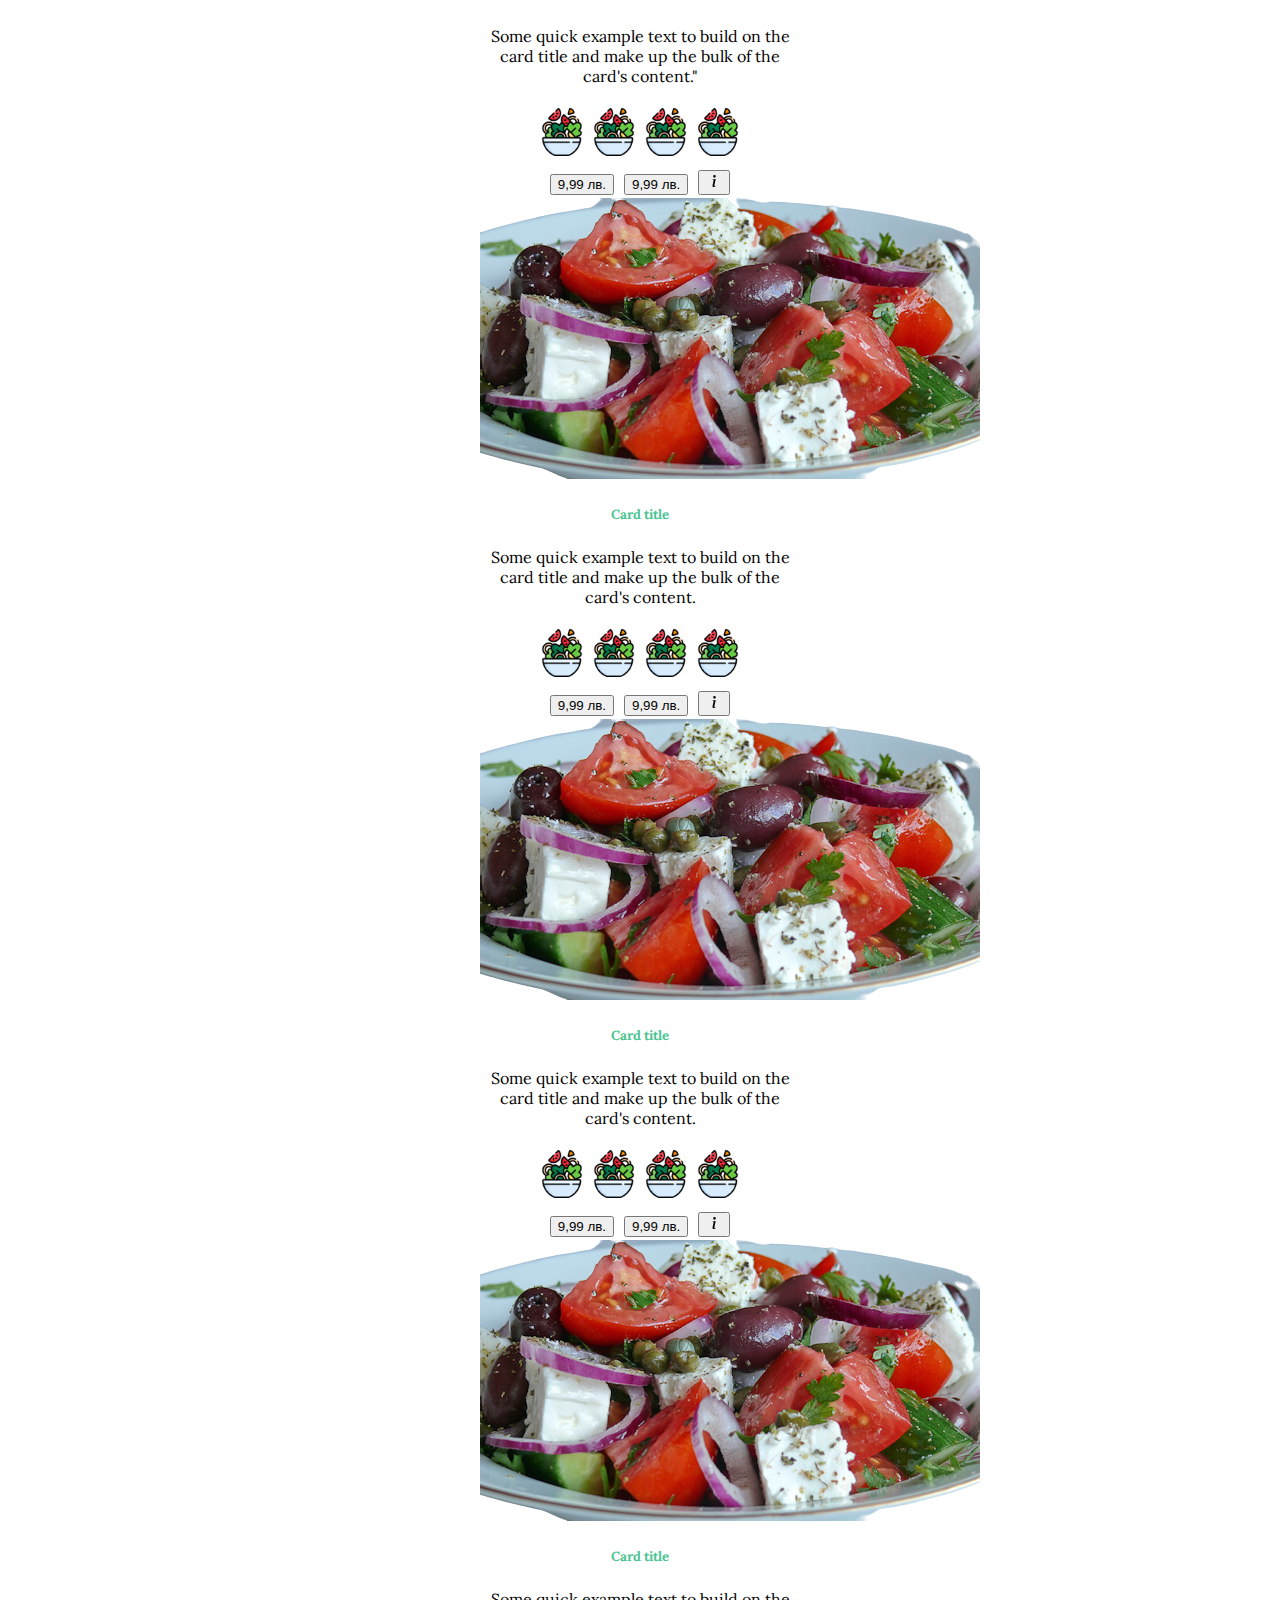
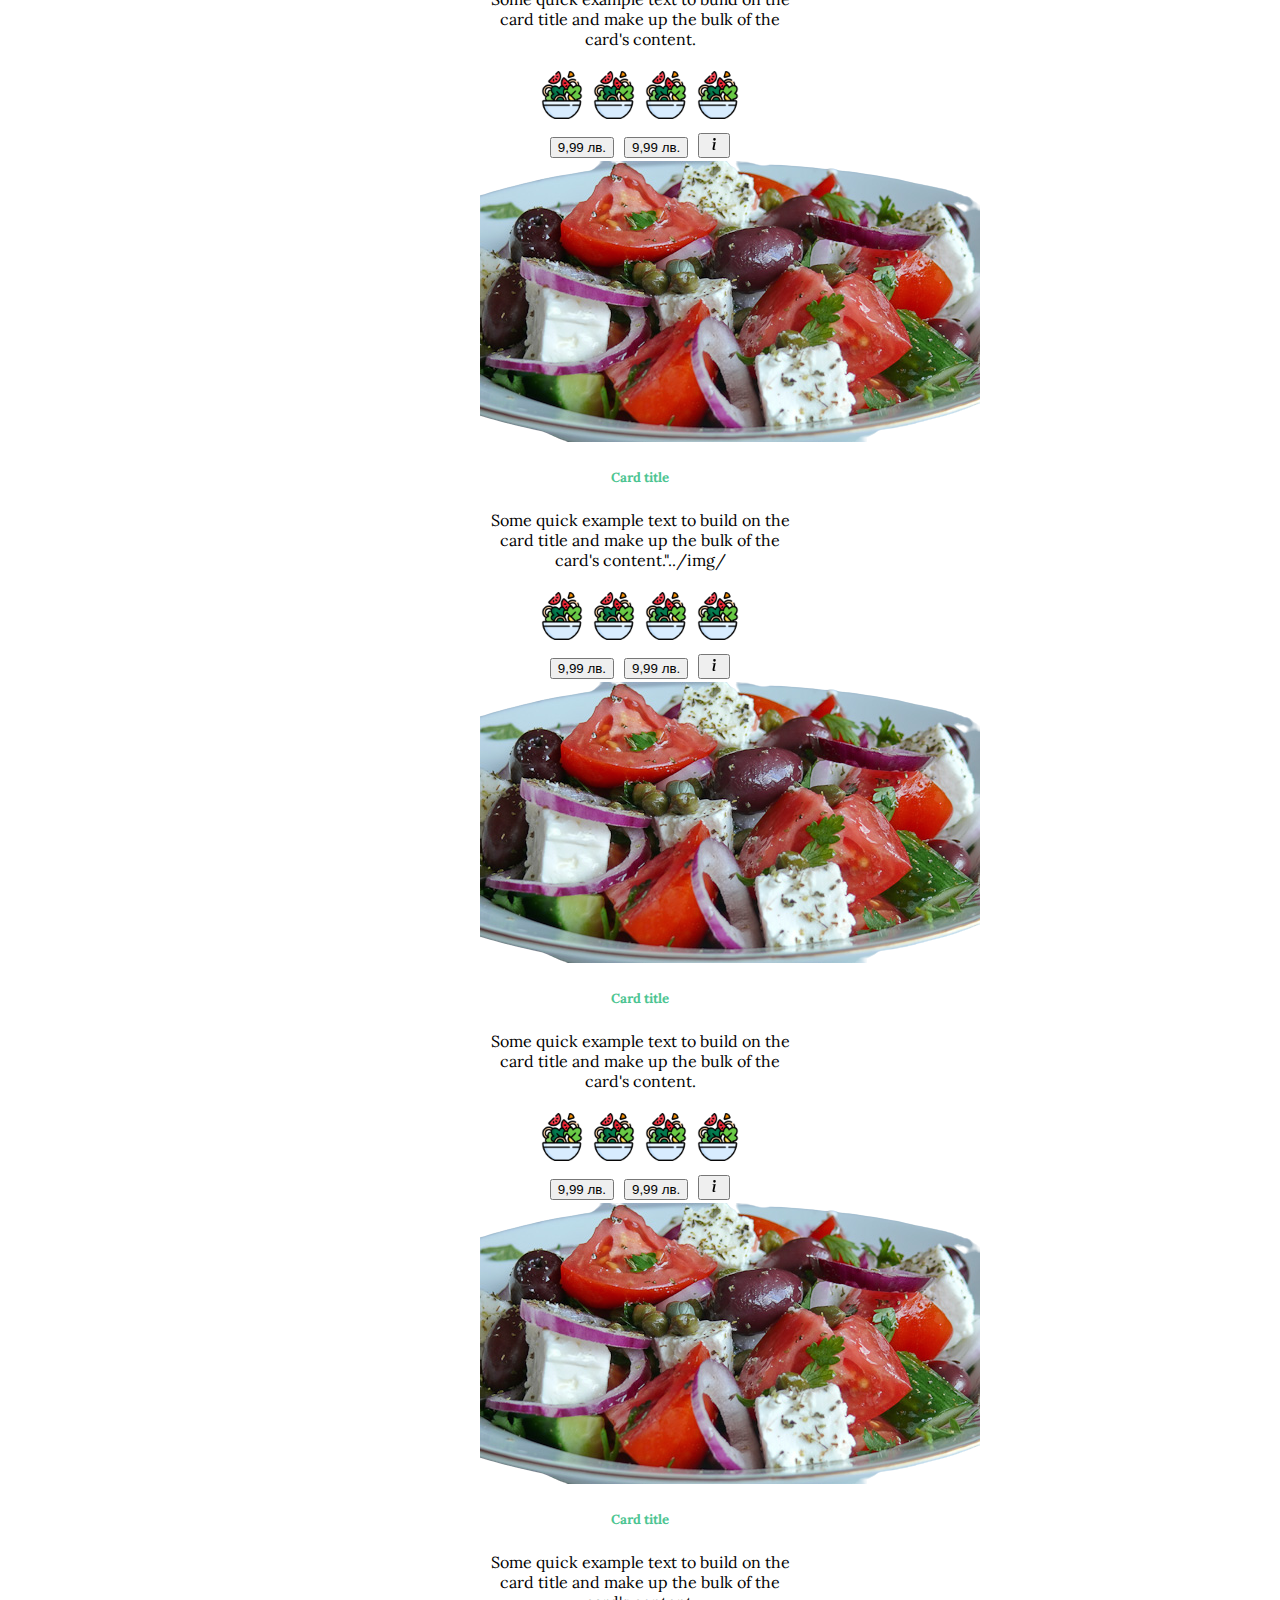
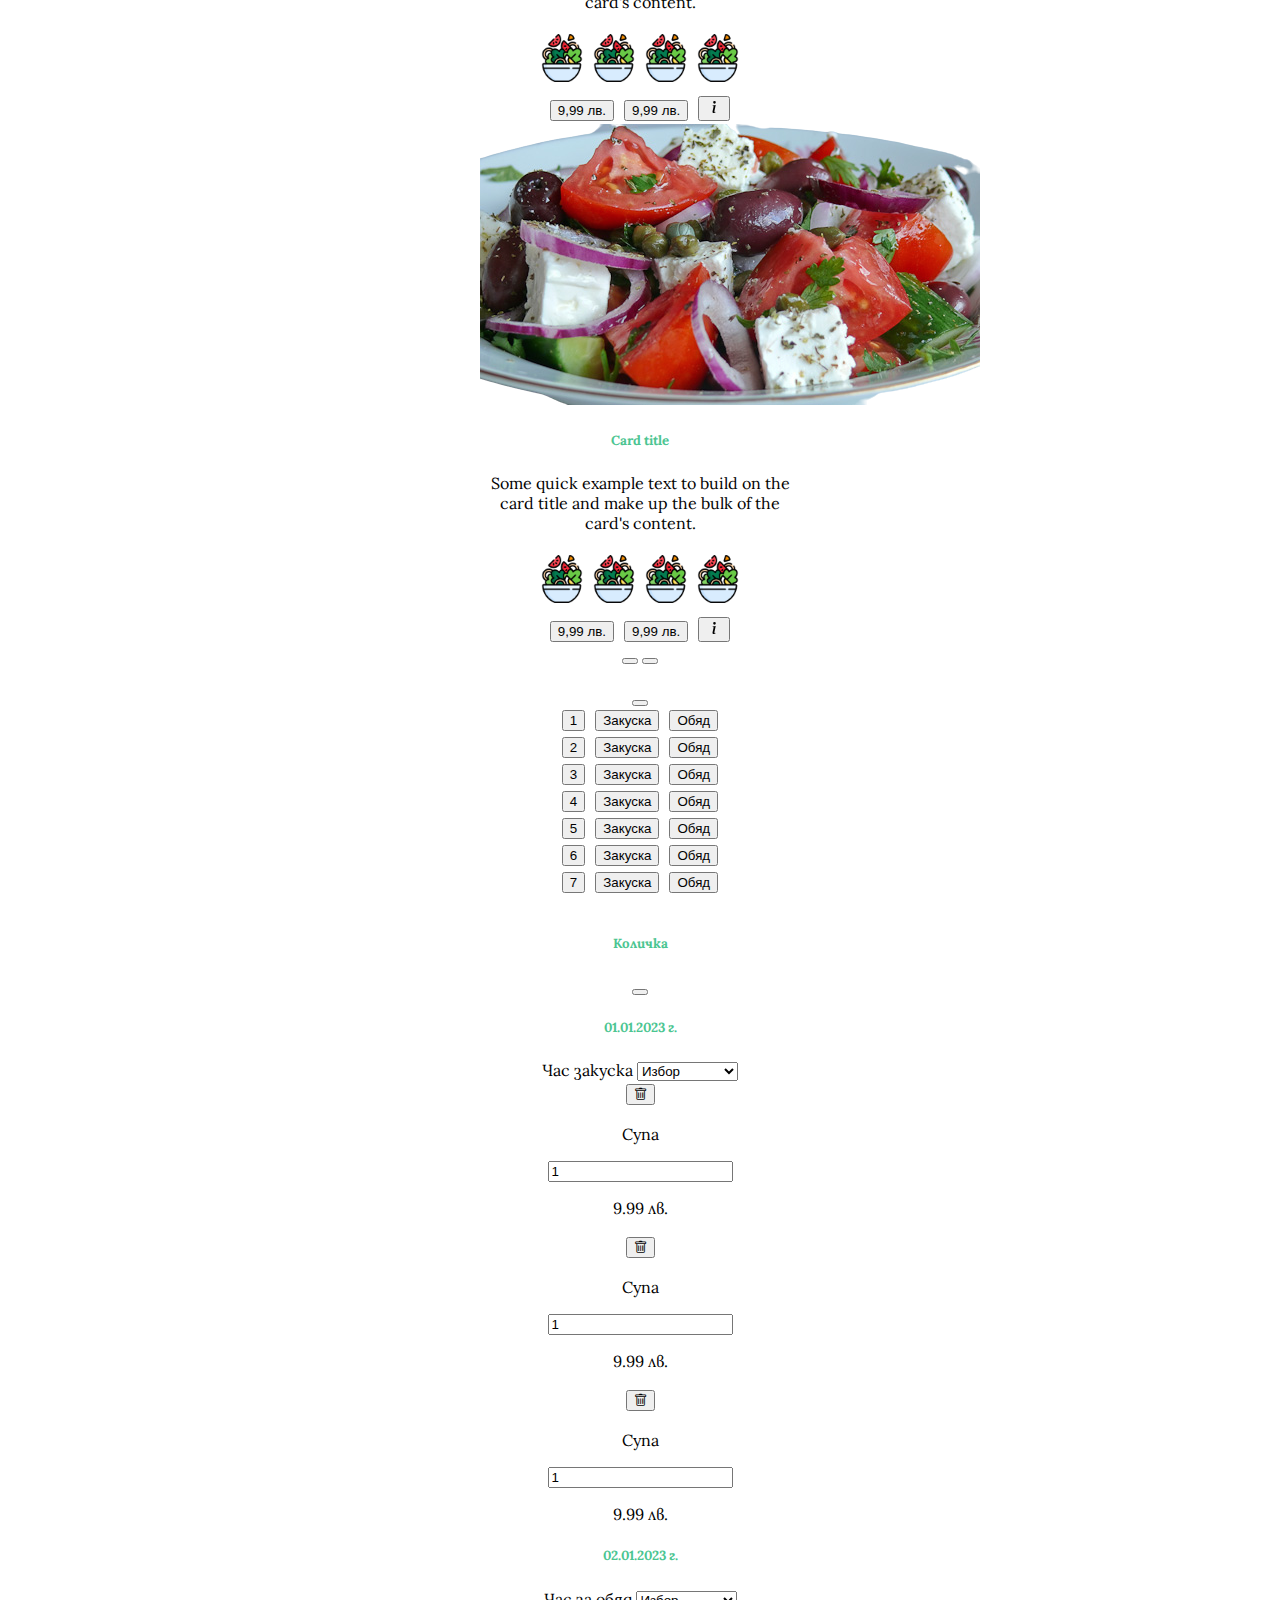
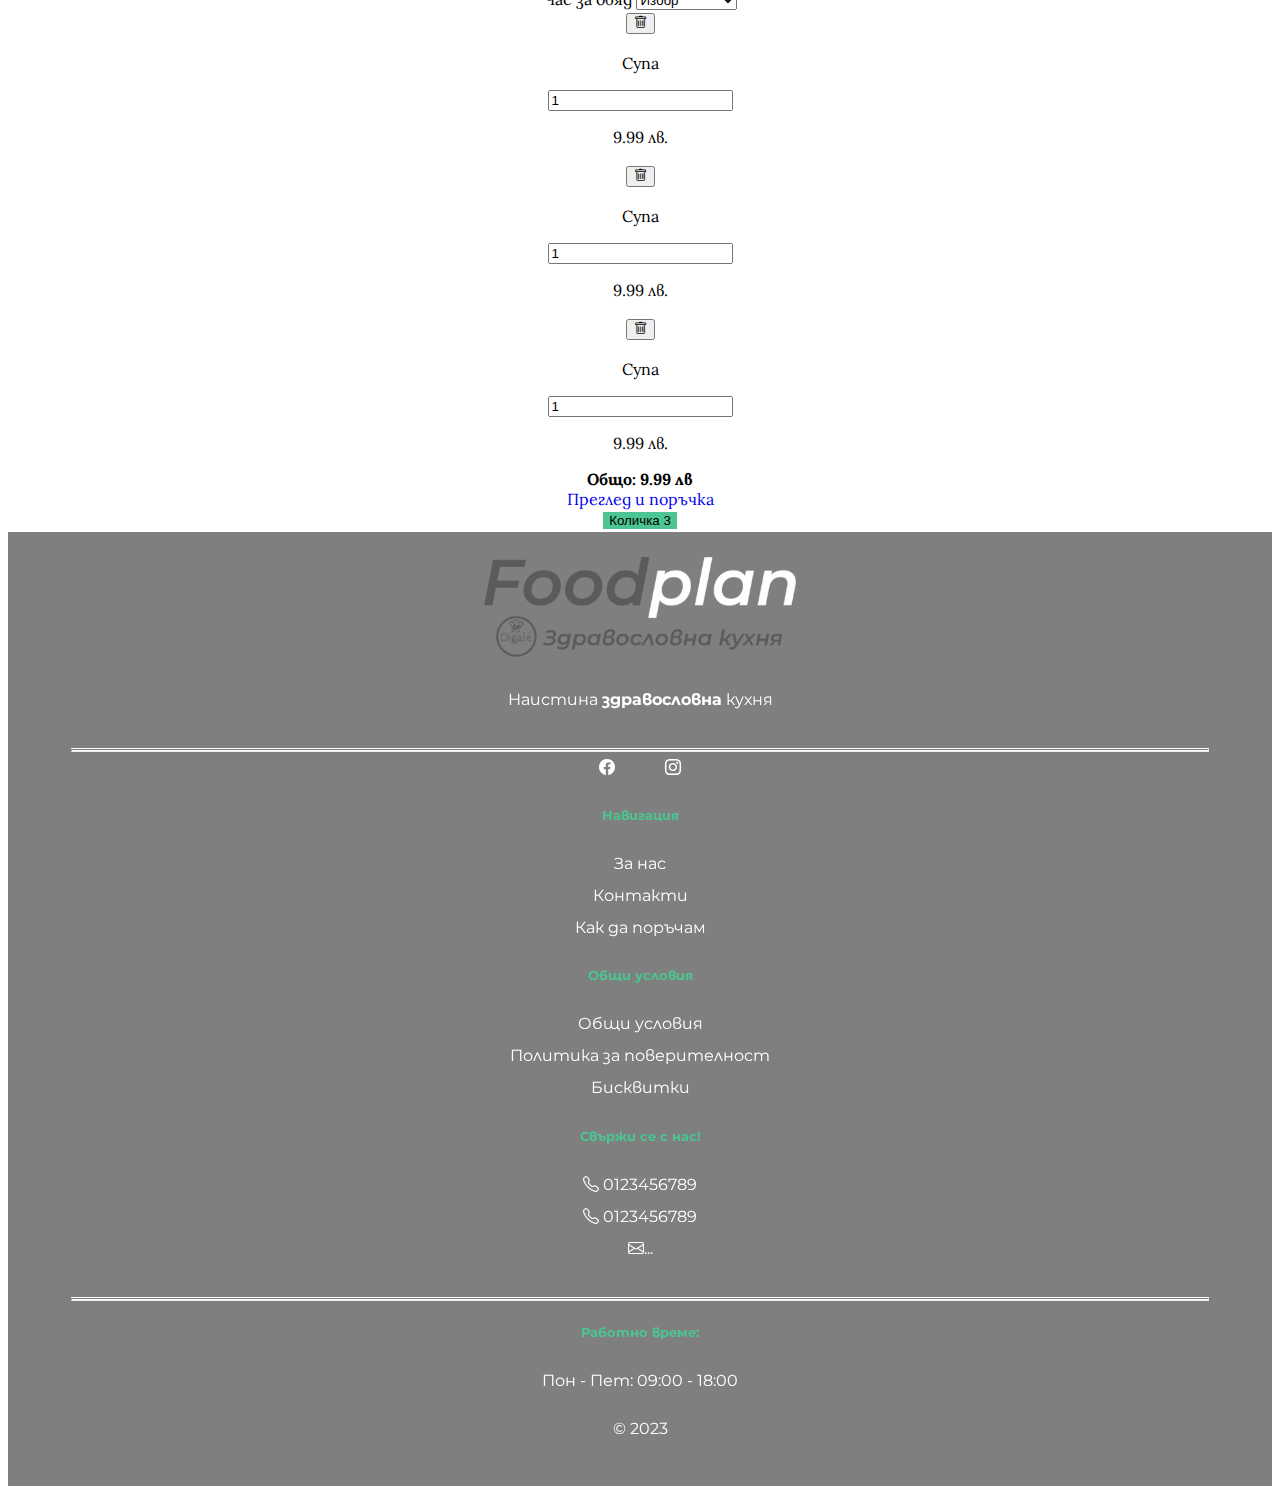
<file: pages/menu.html>
<!DOCTYPE html>
<html lang="bg-BG">

<head>
  <meta charset="UTF-8">
  <meta name="author" content="">
  <meta name="keywords" content="...">
  <meta name="viewport" content="width=device-width, initial-scale=1">

  <title>Меню - Digale Foodplan</title>

  <!-- bootstrap -->
  <link href="https://cdn.jsdelivr.net/npm/bootstrap@5.3.0-alpha1/dist/css/bootstrap.min.css" rel="stylesheet"
    integrity="sha384-GLhlTQ8iRABdZLl6O3oVMWSktQOp6b7In1Zl3/Jr59b6EGGoI1aFkw7cmDA6j6gD" crossorigin="anonymous">
  <link rel="stylesheet" href="https://cdn.jsdelivr.net/npm/bootstrap-icons@1.10.3/font/bootstrap-icons.css">
  <!-- fonts -->
  <link rel="preconnect" href="https://fonts.googleapis.com">
  <link rel="preconnect" href="https://fonts.gstatic.com" crossorigin>
  <link
    href="https://fonts.googleapis.com/css2?family=Lora:ital,wght@0,400;0,500;0,600;0,700;1,400;1,500;1,600;1,700&family=Montserrat:ital,wght@0,100;0,200;0,300;0,400;0,500;0,600;0,700;0,800;0,900;1,100;1,200;1,300;1,400;1,500;1,600;1,700;1,800;1,900&display=swap"
    rel="stylesheet">

  <link rel="apple-touch-icon" sizes="180x180" href="../img/favicon/apple-touch-icon.png">
  <link rel="icon" type="image/png" sizes="32x32" href="../img/favicon/favicon-32x32.png">
  <link rel="icon" type="image/png" sizes="16x16" href="../img/favicon/favicon-16x16.png">
  <link rel="manifest" href="../img/favicon/site.webmanifest">
  <link rel="stylesheet" href="../css/style.css">
</head>

<body class="menu-page">
  <!-- <div id="spinner" class="spinner-wrapper">
    <div class="spinner-border text-success" role="status">
      <span class="visually-hidden">Loading...</span>
    </div>
  </div> -->

  <header>
    <div class="nav justify-content-center gap-5 m-2">
      <a class="bi bi-facebook" href="http://" title=""></a>
      <a class="bi bi-instagram" href="http://" title=""></a>
      <a class="bi bi-envelope" href="mailto:" title=""></a>
      <a class="bi bi-telephone-fill" href="tel:+" title=""></a>
    </div>
    <nav class="navbar navbar-expand-lg">
      <a class="navbar-brand" href="../index.html" title=""><img src="../img/logo.png" alt="logo"></a>
      <button class="navbar-toggler" type="button" data-bs-toggle="collapse" data-bs-target="#navbarContent"
        aria-controls="navbarContent" aria-expanded="false" aria-label="Toggle navigation">
        <span class="navbar-toggler-icon"></span>
      </button>
      <div class="collapse navbar-collapse" id="navbarContent">
        <ul class="navbar-nav ms-auto">
          <li class="nav-item">
            <a class="nav-link" href="../index.html" role="button" title="">Начало</a>
          </li>
          <li class="nav-item">
            <a class="nav-link" href="./menu.html" role="button" title="">Меню</a>
          </li>
          <li class="nav-item">
            <a class="nav-link" href="./cart.html" role="button" title=""><i class="bi bi-cart"></i> Количка</a>
          </li>
          <li class="nav-item dropdown position-relative z-3">
            <a class="nav-link dropdown-toggle" href="#" role="button" data-bs-toggle="dropdown" aria-expanded="false">
              <i class="bi bi-person"></i> Моят профил</a>
            <ul class="dropdown-menu">
              <li><a class="dropdown-item" href="#" title="">Моят профил</a></li>
              <li><a class="dropdown-item" href="#" title="">Направени поръчки</a></li>
              <li><a class="dropdown-item" href="#" title="">Заяви персонално меню</a></li>
              <li>
                <hr class="dropdown-divider">
              </li>
              <li><a class="dropdown-item" href="#" title="">Адреси за доставка</a></li>
            </ul>
          </li>
        </ul>
      </div>
    </nav>
  </header>

  <div class="row">
    <div class="col-md-9">
      <!-- Menu -->
      <div class="container my-3">
        <div class="menu-bar position-relative">
          <input type="radio" class="btn-check" name="filter" id="filter-menus" value="menus" checked>
          <label class="btn btn-lg btn-success fs-3" for="filter-menus"><img src="../img/menus.png" height="50"
              alt="menus">
            Меню</label>
          <input type="radio" class="btn-check" name="filter" id="filter-meals" value="meals">
          <label class="btn btn-lg btn-success fs-3" for="filter-meals"><img src="../img/meals.png" height="50"
              alt="meals">
            Порция</label>
          <a class="btn btn-danger fst-italic position-absolute mt-2" href="#" title="">Заяви
            персонално меню</a>
        </div>
        <div class="d-flex justify-content-center align-items-center m-md-0 m-sm-2">
          <h4 class="fst-italic">Искаш ли месечно меню изготвено от експерт?</h4>
          <img src="../img/red-arrow.png" class="red-arrow ms-2" alt="arrow">
        </div>
      </div>
      <!--tag bar-->
      <div class="container position-relative mt-1">
        <span class="tag-info position-absolute end-0 translate-middle-y">
          <button type="button" class="btn btn-success rounded-pill" data-bs-toggle="modal" data-bs-target="#tag-info">
            <svg xmlns="http://www.w3.org/2000/svg" width="16" height="16" fill="currentColor" class="bi bi-info-lg"
              viewBox="2 3 11 11">
              <path
                d="m9.708 6.075-3.024.379-.108.502.595.108c.387.093.464.232.38.619l-.975 4.577c-.255 1.183.14 1.74 1.067 1.74.72 0 1.554-.332 1.933-.789l.116-.549c-.263.232-.65.325-.905.325-.363 0-.494-.255-.402-.704l1.323-6.208Zm.091-2.755a1.32 1.32 0 1 1-2.64 0 1.32 1.32 0 0 1 2.64 0Z" />
            </svg>
          </button>
        </span>
        <div class="modal modal-lg fade" id="tag-info" tabindex="-1">
          <div class="modal-dialog modal-dialog-scrollable">
            <div class="modal-content">
              <div class="modal-header">
                <h1 class="modal-title fs-5">Информация</h1>
                <button type="button" class="btn-close" data-bs-dismiss="modal" aria-label="Close"></button>
              </div>
              <div class="modal-body">
                <ul class="list-group list-group-flush">
                  <li class="list-group-item">
                    <img class="float-start" src="../img/icons/blueberry.png" alt="">
                    <p>Lorem ipsum dolor sit amet, consectetur adipiscing elit. Ut tristique, quam a iaculis
                      vulputate,
                      nisi justo euismod dolor, ut auctor dolor est in lorem.</p>
                  </li>
                  <li class="list-group-item">
                    <img class="float-start" src="../img/icons/no-carbs.png" alt="">
                    <p>Lorem ipsum dolor sit amet, consectetur adipiscing elit. Ut tristique, quam a iaculis
                      vulputate,
                      nisi justo euismod dolor, ut auctor dolor est in lorem.</p>
                  </li>
                  <li class="list-group-item">
                    <img class="float-start" src="../img/icons/gluten-free.png" alt="">
                    <p>Lorem ipsum dolor sit amet, consectetur adipiscing elit. Ut tristique, quam a iaculis
                      vulputate,
                      nisi justo euismod dolor, ut auctor dolor est in lorem.</p>
                  </li>
                  <li class="list-group-item">
                    <img class="float-start" src="../img/icons/sugar-free.png" alt="">
                    <p>Lorem ipsum dolor sit amet, consectetur adipiscing elit. Ut tristique, quam a iaculis
                      vulputate,
                      nisi justo euismod dolor, ut auctor dolor est in lorem.</p>
                  </li>
                  <li class="list-group-item">
                    <img class="float-start" src="../img/icons/no-fat.png" alt="">
                    <p>Lorem ipsum dolor sit amet, consectetur adipiscing elit. Ut tristique, quam a iaculis
                      vulputate,
                      nisi justo euismod dolor, ut auctor dolor est in lorem.</p>
                  </li>
                  <li class="list-group-item">
                    <img class="float-start" src="../img/icons/kidney.png" alt="">
                    <p>Lorem ipsum dolor sit amet, consectetur adipiscing elit. Ut tristique, quam a iaculis
                      vulputate,
                      nisi justo euismod dolor, ut auctor dolor est in lorem.</p>
                  </li>
                  <li class="list-group-item">
                    <img class="float-start" src="../img/icons/salad.png" alt="">
                    <p>Lorem ipsum dolor sit amet, consectetur adipiscing elit. Ut tristique, quam a iaculis
                      vulputate,
                      nisi justo euismod dolor, ut auctor dolor est in lorem.</p>
                  </li>
                  <li class="list-group-item">
                    <img class="float-start" src="../img/icons/collagen.png" alt="">
                    <p>Lorem ipsum dolor sit amet, consectetur adipiscing elit. Ut tristique, quam a iaculis
                      vulputate,
                      nisi justo euismod dolor, ut auctor dolor est in lorem.</p>
                  </li>
                  <li class="list-group-item">
                    <img class="float-start" src="../img/icons/vegan.png" alt="">
                    <p>Lorem ipsum dolor sit amet, consectetur adipiscing elit. Ut tristique, quam a iaculis
                      vulputate,
                      nisi justo euismod dolor, ut auctor dolor est in lorem.</p>
                  </li>
                  <li class="list-group-item">
                    <img class="float-start" src="../img/icons/salad.png" alt="">
                    <p>Lorem ipsum dolor sit amet, consectetur adipiscing elit. Ut tristique, quam a iaculis
                      vulputate,
                      nisi justo euismod dolor, ut auctor dolor est in lorem.</p>
                  </li>
                  <li class="list-group-item">
                    <img class="float-start" src="../img/icons/protein.png" alt="">
                    <p>Lorem ipsum dolor sit amet, consectetur adipiscing elit. Ut tristique, quam a iaculis
                      vulputate,
                      nisi justo euismod dolor, ut auctor dolor est in lorem.</p>
                  </li>
                  <li class="list-group-item">
                    <img class="float-start" src="../img/icons/vitamin.png" alt="">
                    <p>Lorem ipsum dolor sit amet, consectetur adipiscing elit. Ut tristique, quam a iaculis
                      vulputate,
                      nisi justo euismod dolor, ut auctor dolor est in lorem.</p>
                  </li>
                  <li class="list-group-item">
                    <img class="float-start" src="../img/icons/casein.png" alt="">
                    <p>Lorem ipsum dolor sit amet, consectetur adipiscing elit. Ut tristique, quam a iaculis
                      vulputate,
                      nisi justo euismod dolor, ut auctor dolor est in lorem.</p>
                  </li>
                  <li class="list-group-item">
                    <img class="float-start" src="../img/icons/hypertension.png" alt="">
                    <p>Lorem ipsum dolor sit amet, consectetur adipiscing elit. Ut tristique, quam a iaculis
                      vulputate,
                      nisi justo euismod dolor, ut auctor dolor est in lorem.</p>
                  </li>
                  <li class="list-group-item">
                    <img class="float-start" src="../img/icons/medical.png" alt="">
                    <p>Lorem ipsum dolor sit amet, consectetur adipiscing elit. Ut tristique, quam a iaculis
                      vulputate,
                      nisi justo euismod dolor, ut auctor dolor est in lorem.</p>
                  </li>
                  <li class="list-group-item">
                    <img class="float-start" src="../img/icons/gout.png" alt="">
                    <p>Lorem ipsum dolor sit amet, consectetur adipiscing elit. Ut tristique, quam a iaculis
                      vulputate,
                      nisi justo euismod dolor, ut auctor dolor est in lorem.</p>
                  </li>
                </ul>
              </div>
            </div>
          </div>
        </div>
        <div class="tag-bar p-1 border border-success-subtle rounded-4 shadow">
          <button type="button" class="btn btn-outline-success rounded-pill filter-button" id="filter-all"
            data-filter="all">Всички</button>
          <button type="button" class="btn btn-outline-success rounded-pill filter-button" id="filter-antioxidants"
            data-filter="antioxidants"><img class="icon" src="../img/icons/blueberry.png" alt=""> Антиоксиданти</button>
          <button type="button" class="btn btn-outline-success rounded-pill filter-button" id="filter-no-carbs"
            data-filter="no-carbs"><img class="icon" src="../img/icons/no-carbs.png" alt=""> Без въглехидрати</button>
          <button type="button" class="btn btn-outline-success rounded-pill filter-button" id="filter-gluten-free"
            data-filter="gluten-free"><img class="icon" src="../img/icons/gluten-free.png" alt=""> Без глутен</button>
          <button type="button" class="btn btn-outline-success rounded-pill filter-button" id="filter-sugar-free"
            data-filter="sugar-free"><img class="icon" src="../img/icons/sugar-free.png" alt=""> Без захар</button>
          <button type="button" class="btn btn-outline-success rounded-pill filter-button" id="filter-no-fat"
            data-filter="no-fat"><img class="icon" src="../img/icons/no-fat.png" alt=""> Без мазнини</button>
          <button type="button" class="btn btn-outline-success rounded-pill filter-button" id="filter-oxalates"
            data-filter="oxalates"><img class="icon" src="../img/icons/kidney.png" alt=""> Без оксалати</button>
          <button type="button" class="btn btn-outline-success rounded-pill filter-button" id="filter-cholesterol"
            data-filter="cholesterol"><img class="icon" src="../img/icons/salad.png" alt=""> Без
            холестерол</button>
          <button type="button" class="btn btn-outline-success rounded-pill filter-button" id="filter-collagen"
            data-filter="collagen"><img class="icon" src="../img/icons/collagen.png" alt=""> Богати на колаген</button>
          <button type="button" class="btn btn-outline-success rounded-pill filter-button" id="filter-vegan"
            data-filter="vegan"><img class="icon" src="../img/icons/vegan.png" alt=""> Веган</button>
          <button type="button" class="btn btn-outline-success rounded-pill filter-button" id="filter-vegeterian"
            data-filter="vegeterian"><img class="icon" src="../img/icons/salad.png" alt=""> Вегетарианско</button>
          <button type="button" class="btn btn-outline-success rounded-pill filter-button" id="filter-protein"
            data-filter="protein"><img class="icon" src="../img/icons/protein.png" alt=""> Висок протеин</button>
          <button type="button" class="btn btn-outline-success rounded-pill filter-button" id="filter-vitamins"
            data-filter="vitamins"><img class="icon" src="../img/icons/vitamin.png" alt=""> Витамини</button>
          <button type="button" class="btn btn-outline-success rounded-pill filter-button" id="filter-casein"
            data-filter="casein"><img class="icon" src="../img/icons/casein.png" alt=""> Казеин</button>
          <button type="button" class="btn btn-outline-success rounded-pill filter-button" id="filter-hypertension"
            data-filter="hypertension"><img class="icon" src="../img/icons/hypertension.png" alt=""> При високо
            кръвно</button>
          <button type="button" class="btn btn-outline-success rounded-pill filter-button" id="filter-gastritis"
            data-filter="gastritis"><img class="icon" src="../img/icons/medical.png" alt=""> При гастрит</button>
          <button type="button" class="btn btn-outline-success rounded-pill filter-button" id="filter-gout"
            data-filter="gout"><img class="icon" src="../img/icons/gout.png" alt=""> При подагра</button>

        </div>
      </div>

      <section id="list">
        <!-- menus  -->
        <div class="container menus position-relative">
          <h3>Менюта</h3>
          <div id="menus-carousel" class="carousel carousel-dark slide">
            <div class="carousel-indicators">
              <button type="button" data-bs-target="#menus-carousel" data-bs-slide-to="0" class="active"
                aria-current="true" aria-label="Slide 1"></button>
              <button type="button" data-bs-target="#menus-carousel" data-bs-slide-to="1" aria-label="Slide 2"></button>
              <!-- <button type="button" data-bs-target="#menus-carousel" data-bs-slide-to="2" aria-label="Slide 3"></button> -->
              <!-- <button type="button" data-bs-target="#menus-carousel" data-bs-slide-to="3" aria-label="Slide 4"></button> -->
            </div>
            <div class="carousel-inner">
              <div class="carousel-item active">
                <div class="row g-3">
                  <div class=" col">
                    <div class="card shadow">
                      <img src="../img/meals/greek.png" class="card-img-top" alt="" loading="lazy">
                      <div class="card-body">
                        <h5 class="card-title">Card title</h5>
                        <p class="card-text">Some quick example text to build on the card title and make up the bulk
                          of
                          the card's content."
                        </p>
                        <div class="d-flex">
                          <img class="tag" src="../img/icons/salad.png" alt="" loading="lazy">
                          <img class="tag" src="../img/icons/salad.png" alt="" loading="lazy">
                          <img class="tag" src="../img/icons/salad.png" alt="" loading="lazy">
                          <img class="tag" src="../img/icons/salad.png" alt="" loading="lazy">
                        </div>
                        <div class=" btn-group " role="group" aria-label="">
                          <button type="button" class="btn btn-outline-secondary" data-bs-toggle="modal"
                            data-bs-target="#add-modal">9,99 лв.</button>
                          <button type="button" class="btn btn-outline-secondary">9,99 лв.</button>
                          <button type="button" class="btn btn-outline-secondary open-info"><svg
                              xmlns="http://www.w3.org/2000/svg" width="16" height="16" fill="currentColor"
                              class="bi bi-info-lg" viewBox="0 0 16 16">
                              <path
                                d="m9.708 6.075-3.024.379-.108.502.595.108c.387.093.464.232.38.619l-.975 4.577c-.255 1.183.14 1.74 1.067 1.74.72 0 1.554-.332 1.933-.789l.116-.549c-.263.232-.65.325-.905.325-.363 0-.494-.255-.402-.704l1.323-6.208Zm.091-2.755a1.32 1.32 0 1 1-2.64 0 1.32 1.32 0 0 1 2.64 0Z" />
                            </svg></button>
                        </div>
                      </div>
                      <div class="card-info">
                        <div class="card-body">
                          <h5 class="card-title"></h5>
                          <table class="table table-hover">
                            <thead>
                              <tr>
                                <th colspan="2" scope="col">Хранителна Информация</th>
                              </tr>
                            </thead>
                            <tbody>
                              <tr>
                                <td>Енергийна стойност</td>
                                <td>Otto</td>
                              </tr>
                              <tr>
                                <td>мазнини</td>
                                <td>Thornton</td>
                              </tr>
                              <tr>
                                <td>въглехидрати</td>
                                <td>@twitter</td>
                              </tr>
                              <tr>
                                <td>Белтъци</td>
                                <td>@twitter</td>
                              </tr>
                              <tr>
                                <td>въглехидрати</td>
                                <td>@twitter</td>
                              </tr>
                            </tbody>
                          </table>
                          <div class="d-flex">
                            <img class="tag" src="../img/icons/salad.png" alt="" loading="lazy">
                            <img class="tag" src="../img/icons/salad.png" alt="" loading="lazy">
                            <img class="tag" src="../img/icons/salad.png" alt="" loading="lazy">
                            <img class="tag" src="../img/icons/salad.png" alt="" loading="lazy">
                          </div>
                          <button type="button" class="btn-close" aria-label="Close"></button>
                        </div>
                      </div>
                    </div>
                  </div>
                  <div class="col">
                    <!-- TODO -->
                    <div class="card shadow">
                      <img src="../img/meals/greek.png" class="card-img-top" alt="" loading="lazy">
                      <div class="card-body">
                        <h5 class="card-title">Card title</h5>
                        <p class="card-text">Some quick example text to build on the card title and make up the bulk
                          of
                          the
                          card's content.
                        </p>
                        <div class="d-flex">
                          <img class="tag" src="../img/icons/salad.png" alt="" loading="lazy">
                          <img class="tag" src="../img/icons/salad.png" alt="" loading="lazy">
                          <img class="tag" src="../img/icons/salad.png" alt="" loading="lazy">
                          <img class="tag" src="../img/icons/salad.png" alt="" loading="lazy">
                        </div>
                        <div class="btn-group " role="group" aria-label="">
                          <button type="button" class="btn btn-outline-secondary">9,99 лв.</button>
                          <button type="button" class="btn btn-outline-secondary">9,99 лв.</button>
                          <button type="button" class="btn btn-outline-secondary open-info"><svg
                              xmlns="http://www.w3.org/2000/svg" width="16" height="16" fill="currentColor"
                              class="bi bi-info-lg" viewBox="0 0 16 16">
                              <path
                                d="m9.708 6.075-3.024.379-.108.502.595.108c.387.093.464.232.38.619l-.975 4.577c-.255 1.183.14 1.74 1.067 1.74.72 0 1.554-.332 1.933-.789l.116-.549c-.263.232-.65.325-.905.325-.363 0-.494-.255-.402-.704l1.323-6.208Zm.091-2.755a1.32 1.32 0 1 1-2.64 0 1.32 1.32 0 0 1 2.64 0Z" />
                            </svg></button>
                        </div>
                      </div>
                      <div class="card-info">
                        <div class="card-body">
                          <h5 class="card-title"></h5>
                          <table class="table table-hover">
                            <thead>
                              <tr>
                                <th colspan="2" scope="col">Хранителна Информация</th>
                              </tr>
                            </thead>
                            <tbody>
                              <tr>
                                <td>Енергийна стойност</td>
                                <td>Otto</td>
                              </tr>
                              <tr>
                                <td>мазнини</td>
                                <td>Thornton</td>
                              </tr>
                              <tr>
                                <td>въглехидрати</td>
                                <td>@twitter</td>
                              </tr>
                              <tr>
                                <td>Белтъци</td>
                                <td>@twitter</td>
                              </tr>
                              <tr>
                                <td>въглехидрати</td>
                                <td>@twitter</td>
                              </tr>
                            </tbody>
                          </table>
                          <div class="d-flex">
                            <img class="tag" src="../img/icons/salad.png" alt="" loading="lazy">
                            <img class="tag" src="../img/icons/salad.png" alt="" loading="lazy">
                            <img class="tag" src="../img/icons/salad.png" alt="" loading="lazy">
                            <img class="tag" src="../img/icons/salad.png" alt="" loading="lazy">
                          </div>
                          <button type="button" class="btn-close" aria-label="Close"></button>
                        </div>
                      </div>

                    </div>
                  </div>
                  <div class="col">
                    <div class="card shadow">
                      <img src="../img/meals/greek.png" class="card-img-top" alt="" loading="lazy">
                      <div class="card-body">
                        <h5 class="card-title">Card title</h5>
                        <p class="card-text">Some quick example text to build on the card title and make up the bulk
                          of
                          the
                          card's content.
                        </p>
                        <div class="d-flex">
                          <img class="tag" src="../img/icons/salad.png" alt="" loading="lazy">
                          <img class="tag" src="../img/icons/salad.png" alt="" loading="lazy">
                          <img class="tag" src="../img/icons/salad.png" alt="" loading="lazy">
                          <img class="tag" src="../img/icons/salad.png" alt="" loading="lazy">
                        </div>
                        <div class="btn-group " role="group" aria-label="">
                          <button type="button" class="btn btn-outline-secondary">9,99 лв.</button>
                          <button type="button" class="btn btn-outline-secondary">9,99 лв.</button>
                          <button type="button" class="btn btn-outline-secondary open-info"><svg
                              xmlns="http://www.w3.org/2000/svg" width="16" height="16" fill="currentColor"
                              class="bi bi-info-lg" viewBox="0 0 16 16">
                              <path
                                d="m9.708 6.075-3.024.379-.108.502.595.108c.387.093.464.232.38.619l-.975 4.577c-.255 1.183.14 1.74 1.067 1.74.72 0 1.554-.332 1.933-.789l.116-.549c-.263.232-.65.325-.905.325-.363 0-.494-.255-.402-.704l1.323-6.208Zm.091-2.755a1.32 1.32 0 1 1-2.64 0 1.32 1.32 0 0 1 2.64 0Z" />
                            </svg></button>
                        </div>
                      </div>
                      <div class="card-info">
                        <div class="card-body">
                          <h5 class="card-title"></h5>
                          <table class="table table-hover">
                            <thead>
                              <tr>
                                <th colspan="2" scope="col">Хранителна Информация</th>
                              </tr>
                            </thead>
                            <tbody>
                              <tr>
                                <td>Енергийна стойност</td>
                                <td>Otto</td>
                              </tr>
                              <tr>
                                <td>мазнини</td>
                                <td>Thornton</td>
                              </tr>
                              <tr>
                                <td>въглехидрати</td>
                                <td>@twitter</td>
                              </tr>
                              <tr>
                                <td>Белтъци</td>
                                <td>@twitter</td>
                              </tr>
                              <tr>
                                <td>въглехидрати</td>
                                <td>@twitter</td>
                              </tr>
                            </tbody>
                          </table>
                          <div class="d-flex">
                            <img class="tag" src="../img/icons/salad.png" alt="" loading="lazy">
                            <img class="tag" src="../img/icons/salad.png" alt="" loading="lazy">
                            <img class="tag" src="../img/icons/salad.png" alt="" loading="lazy">
                            <img class="tag" src="../img/icons/salad.png" alt="" loading="lazy">
                          </div>
                          <button type="button" class="btn-close" aria-label="Close"></button>
                        </div>
                      </div>
                    </div>
                  </div>
                  <div class="col">
                    <div class="card shadow">
                      <img src="../img/meals/greek.png" class="card-img-top" alt="" loading="lazy">
                      <div class="card-body">
                        <h5 class="card-title">Card title</h5>
                        <p class="card-text">Some quick example text to build on the card title and make up the bulk
                          of
                          the
                          card's content.
                        </p>
                        <div class="d-flex">
                          <img class="tag" src="../img/icons/salad.png" alt="" loading="lazy">
                          <img class="tag" src="../img/icons/salad.png" alt="" loading="lazy">
                          <img class="tag" src="../img/icons/salad.png" alt="" loading="lazy">
                          <img class="tag" src="../img/icons/salad.png" alt="" loading="lazy">
                        </div>
                        <div class="btn-group " role="group" aria-label="">
                          <button type="button" class="btn btn-outline-secondary">9,99 лв.</button>
                          <button type="button" class="btn btn-outline-secondary">9,99 лв.</button>
                          <button type="button" class="btn btn-outline-secondary open-info"><svg
                              xmlns="http://www.w3.org/2000/svg" width="16" height="16" fill="currentColor"
                              class="bi bi-info-lg" viewBox="0 0 16 16">
                              <path
                                d="m9.708 6.075-3.024.379-.108.502.595.108c.387.093.464.232.38.619l-.975 4.577c-.255 1.183.14 1.74 1.067 1.74.72 0 1.554-.332 1.933-.789l.116-.549c-.263.232-.65.325-.905.325-.363 0-.494-.255-.402-.704l1.323-6.208Zm.091-2.755a1.32 1.32 0 1 1-2.64 0 1.32 1.32 0 0 1 2.64 0Z" />
                            </svg></button>
                        </div>
                      </div>
                      <div class="card-info">
                        <div class="card-body">
                          <h5 class="card-title"></h5>
                          <table class="table table-hover">
                            <thead>
                              <tr>
                                <th colspan="2" scope="col">Хранителна Информация</th>
                              </tr>
                            </thead>
                            <tbody>
                              <tr>
                                <td>Енергийна стойност</td>
                                <td>Otto</td>
                              </tr>
                              <tr>
                                <td>мазнини</td>
                                <td>Thornton</td>
                              </tr>
                              <tr>
                                <td>въглехидрати</td>
                                <td>@twitter</td>
                              </tr>
                              <tr>
                                <td>Белтъци</td>
                                <td>@twitter</td>
                              </tr>
                              <tr>
                                <td>въглехидрати</td>
                                <td>@twitter</td>
                              </tr>
                            </tbody>
                          </table>
                          <div class="d-flex">
                            <img class="tag" src="../img/icons/salad.png" alt="" loading="lazy">
                            <img class="tag" src="../img/icons/salad.png" alt="" loading="lazy">
                            <img class="tag" src="../img/icons/salad.png" alt="" loading="lazy">
                            <img class="tag" src="../img/icons/salad.png" alt="" loading="lazy">
                          </div>
                          <button type="button" class="btn-close" aria-label="Close"></button>
                        </div>
                      </div>
                    </div>

                  </div>
                </div>
              </div>
              <div class="carousel-item">
                <div class="row g-3">
                  <div class="col">
                    <div class="card shadow">
                      <img src="../img/meals/greek.png" class="card-img-top" alt="" loading="lazy">
                      <div class="card-body">
                        <h5 class="card-title">Card title</h5>
                        <p class="card-text">Some quick example text to build on the card title and make up the bulk
                          of
                          the card's content."../img/
                        </p>
                        <div class="d-flex">
                          <img class="tag" src="../img/icons/salad.png" alt="" loading="lazy">
                          <img class="tag" src="../img/icons/salad.png" alt="" loading="lazy">
                          <img class="tag" src="../img/icons/salad.png" alt="" loading="lazy">
                          <img class="tag" src="../img/icons/salad.png" alt="" loading="lazy">
                        </div>
                        <div class=" btn-group " role="group" aria-label="">
                          <button type="button" class="btn btn-outline-secondary">9,99 лв.</button>
                          <button type="button" class="btn btn-outline-secondary">9,99 лв.</button>
                          <button type="button" class="btn btn-outline-secondary open-info"><svg
                              xmlns="http://www.w3.org/2000/svg" width="16" height="16" fill="currentColor"
                              class="bi bi-info-lg" viewBox="0 0 16 16">
                              <path
                                d="m9.708 6.075-3.024.379-.108.502.595.108c.387.093.464.232.38.619l-.975 4.577c-.255 1.183.14 1.74 1.067 1.74.72 0 1.554-.332 1.933-.789l.116-.549c-.263.232-.65.325-.905.325-.363 0-.494-.255-.402-.704l1.323-6.208Zm.091-2.755a1.32 1.32 0 1 1-2.64 0 1.32 1.32 0 0 1 2.64 0Z" />
                            </svg></button>
                        </div>
                      </div>
                      <div class="card-info">
                        <div class="card-body">
                          <h5 class="card-title"></h5>
                          <table class="table table-hover">
                            <thead>
                              <tr>
                                <th colspan="2" scope="col">Хранителна Информация</th>
                              </tr>
                            </thead>
                            <tbody>
                              <tr>
                                <td>Енергийна стойност</td>
                                <td>Otto</td>
                              </tr>
                              <tr>
                                <td>мазнини</td>
                                <td>Thornton</td>
                              </tr>
                              <tr>
                                <td>въглехидрати</td>
                                <td>@twitter</td>
                              </tr>
                              <tr>
                                <td>Белтъци</td>
                                <td>@twitter</td>
                              </tr>
                              <tr>
                                <td>въглехидрати</td>
                                <td>@twitter</td>
                              </tr>
                            </tbody>
                          </table>
                          <div class="d-flex">
                            <img class="tag" src="../img/icons/salad.png" alt="" loading="lazy">
                            <img class="tag" src="../img/icons/salad.png" alt="" loading="lazy">
                            <img class="tag" src="../img/icons/salad.png" alt="" loading="lazy">
                            <img class="tag" src="../img/icons/salad.png" alt="" loading="lazy">
                          </div>
                          <button type="button" class="btn-close" aria-label="Close"></button>
                        </div>
                      </div>
                    </div>
                  </div>
                  <div class="col">
                    <!-- TODO -->
                    <div class="card shadow">
                      <img src="../img/meals/greek.png" class="card-img-top" alt="" loading="lazy">
                      <div class="card-body">
                        <h5 class="card-title">Card title</h5>
                        <p class="card-text">Some quick example text to build on the card title and make up the bulk
                          of
                          the
                          card's content.
                        </p>
                        <div class="d-flex">
                          <img class="tag" src="../img/icons/salad.png" alt="" loading="lazy">
                          <img class="tag" src="../img/icons/salad.png" alt="" loading="lazy">
                          <img class="tag" src="../img/icons/salad.png" alt="" loading="lazy">
                          <img class="tag" src="../img/icons/salad.png" alt="" loading="lazy">
                        </div>
                        <div class="btn-group " role="group" aria-label="">
                          <button type="button" class="btn btn-outline-secondary">9,99 лв.</button>
                          <button type="button" class="btn btn-outline-secondary">9,99 лв.</button>
                          <button type="button" class="btn btn-outline-secondary open-info"><svg
                              xmlns="http://www.w3.org/2000/svg" width="16" height="16" fill="currentColor"
                              class="bi bi-info-lg" viewBox="0 0 16 16">
                              <path
                                d="m9.708 6.075-3.024.379-.108.502.595.108c.387.093.464.232.38.619l-.975 4.577c-.255 1.183.14 1.74 1.067 1.74.72 0 1.554-.332 1.933-.789l.116-.549c-.263.232-.65.325-.905.325-.363 0-.494-.255-.402-.704l1.323-6.208Zm.091-2.755a1.32 1.32 0 1 1-2.64 0 1.32 1.32 0 0 1 2.64 0Z" />
                            </svg></button>
                        </div>
                      </div>
                      <div class="card-info">
                        <div class="card-body">
                          <h5 class="card-title"></h5>
                          <table class="table table-hover">
                            <thead>
                              <tr>
                                <th colspan="2" scope="col">Хранителна Информация</th>
                              </tr>
                            </thead>
                            <tbody>
                              <tr>
                                <td>Енергийна стойност</td>
                                <td>Otto</td>
                              </tr>
                              <tr>
                                <td>мазнини</td>
                                <td>Thornton</td>
                              </tr>
                              <tr>
                                <td>въглехидрати</td>
                                <td>@twitter</td>
                              </tr>
                              <tr>
                                <td>Белтъци</td>
                                <td>@twitter</td>
                              </tr>
                              <tr>
                                <td>въглехидрати</td>
                                <td>@twitter</td>
                              </tr>
                            </tbody>
                          </table>
                          <div class="d-flex">
                            <img class="tag" src="../img/icons/salad.png" alt="" loading="lazy">
                            <img class="tag" src="../img/icons/salad.png" alt="" loading="lazy">
                            <img class="tag" src="../img/icons/salad.png" alt="" loading="lazy">
                            <img class="tag" src="../img/icons/salad.png" alt="" loading="lazy">
                          </div>
                          <button type="button" class="btn-close" aria-label="Close"></button>
                        </div>
                      </div>

                    </div>
                  </div>
                  <div class="col">
                    <div class="card shadow">
                      <img src="../img/meals/greek.png" class="card-img-top" alt="" loading="lazy">
                      <div class="card-body">
                        <h5 class="card-title">Card title</h5>
                        <p class="card-text">Some quick example text to build on the card title and make up the bulk
                          of
                          the
                          card's content.
                        </p>
                        <div class="d-flex">
                          <img class="tag" src="../img/icons/salad.png" alt="" loading="lazy">
                          <img class="tag" src="../img/icons/salad.png" alt="" loading="lazy">
                          <img class="tag" src="../img/icons/salad.png" alt="" loading="lazy">
                          <img class="tag" src="../img/icons/salad.png" alt="" loading="lazy">
                        </div>
                        <div class="btn-group " role="group" aria-label="">
                          <button type="button" class="btn btn-outline-secondary">9,99 лв.</button>
                          <button type="button" class="btn btn-outline-secondary">9,99 лв.</button>
                          <button type="button" class="btn btn-outline-secondary open-info"><svg
                              xmlns="http://www.w3.org/2000/svg" width="16" height="16" fill="currentColor"
                              class="bi bi-info-lg" viewBox="0 0 16 16">
                              <path
                                d="m9.708 6.075-3.024.379-.108.502.595.108c.387.093.464.232.38.619l-.975 4.577c-.255 1.183.14 1.74 1.067 1.74.72 0 1.554-.332 1.933-.789l.116-.549c-.263.232-.65.325-.905.325-.363 0-.494-.255-.402-.704l1.323-6.208Zm.091-2.755a1.32 1.32 0 1 1-2.64 0 1.32 1.32 0 0 1 2.64 0Z" />
                            </svg></button>
                        </div>
                      </div>
                      <div class="card-info">
                        <div class="card-body">
                          <h5 class="card-title"></h5>
                          <table class="table table-hover">
                            <thead>
                              <tr>
                                <th colspan="2" scope="col">Хранителна Информация</th>
                              </tr>
                            </thead>
                            <tbody>
                              <tr>
                                <td>Енергийна стойност</td>
                                <td>Otto</td>
                              </tr>
                              <tr>
                                <td>мазнини</td>
                                <td>Thornton</td>
                              </tr>
                              <tr>
                                <td>въглехидрати</td>
                                <td>@twitter</td>
                              </tr>
                              <tr>
                                <td>Белтъци</td>
                                <td>@twitter</td>
                              </tr>
                              <tr>
                                <td>въглехидрати</td>
                                <td>@twitter</td>
                              </tr>
                            </tbody>
                          </table>
                          <div class="d-flex">
                            <img class="tag" src="../img/icons/salad.png" alt="" loading="lazy">
                            <img class="tag" src="../img/icons/salad.png" alt="" loading="lazy">
                            <img class="tag" src="../img/icons/salad.png" alt="" loading="lazy">
                            <img class="tag" src="../img/icons/salad.png" alt="" loading="lazy">
                          </div>
                          <button type="button" class="btn-close" aria-label="Close"></button>
                        </div>
                      </div>
                    </div>
                  </div>
                  <div class="col">
                    <div class="card shadow">
                      <img src="../img/meals/greek.png" class="card-img-top" alt="" loading="lazy">
                      <div class="card-body">
                        <h5 class="card-title">Card title</h5>
                        <p class="card-text">Some quick example text to build on the card title and make up the bulk
                          of
                          the
                          card's content.
                        </p>
                        <div class="d-flex">
                          <img class="tag" src="../img/icons/salad.png" alt="" loading="lazy">
                          <img class="tag" src="../img/icons/salad.png" alt="" loading="lazy">
                          <img class="tag" src="../img/icons/salad.png" alt="" loading="lazy">
                          <img class="tag" src="../img/icons/salad.png" alt="" loading="lazy">
                        </div>
                        <div class="btn-group " role="group" aria-label="">
                          <button type="button" class="btn btn-outline-secondary">9,99 лв.</button>
                          <button type="button" class="btn btn-outline-secondary">9,99 лв.</button>
                          <button type="button" class="btn btn-outline-secondary open-info"><svg
                              xmlns="http://www.w3.org/2000/svg" width="16" height="16" fill="currentColor"
                              class="bi bi-info-lg" viewBox="0 0 16 16">
                              <path
                                d="m9.708 6.075-3.024.379-.108.502.595.108c.387.093.464.232.38.619l-.975 4.577c-.255 1.183.14 1.74 1.067 1.74.72 0 1.554-.332 1.933-.789l.116-.549c-.263.232-.65.325-.905.325-.363 0-.494-.255-.402-.704l1.323-6.208Zm.091-2.755a1.32 1.32 0 1 1-2.64 0 1.32 1.32 0 0 1 2.64 0Z" />
                            </svg></button>
                        </div>
                      </div>
                      <div class="card-info">
                        <div class="card-body">
                          <h5 class="card-title"></h5>
                          <table class="table table-hover">
                            <thead>
                              <tr>
                                <th colspan="2" scope="col">Хранителна Информация</th>
                              </tr>
                            </thead>
                            <tbody>
                              <tr>
                                <td>Енергийна стойност</td>
                                <td>Otto</td>
                              </tr>
                              <tr>
                                <td>мазнини</td>
                                <td>Thornton</td>
                              </tr>
                              <tr>
                                <td>въглехидрати</td>
                                <td>@twitter</td>
                              </tr>
                              <tr>
                                <td>Белтъци</td>
                                <td>@twitter</td>
                              </tr>
                              <tr>
                                <td>въглехидрати</td>
                                <td>@twitter</td>
                              </tr>
                            </tbody>
                          </table>
                          <div class="d-flex">
                            <img class="tag" src="../img/icons/salad.png" alt="" loading="lazy">
                            <img class="tag" src="../img/icons/salad.png" alt="" loading="lazy">
                            <img class="tag" src="../img/icons/salad.png" alt="" loading="lazy">
                            <img class="tag" src="../img/icons/salad.png" alt="" loading="lazy">
                          </div>
                          <button type="button" class="btn-close" aria-label="Close"></button>
                        </div>
                      </div>
                    </div>

                  </div>
                </div>
              </div>
            </div>
            <button class="carousel-control-prev" type="button" data-bs-target="#menus-carousel" data-bs-slide="prev">
              <span class="carousel-control-prev-icon" aria-hidden="true"></span>
            </button>
            <button class="carousel-control-next" type="button" data-bs-target="#menus-carousel" data-bs-slide="next">
              <span class="carousel-control-next-icon" aria-hidden="true"></span>
            </button>
          </div>
          <div class="modal fade position-absolute top-50 translate-middle-y" id="add-modal" tabindex="-1">
            <div class="modal-dialog modal-xl modal-dialog-centered">
              <div class="modal-content">
                <div class="modal-header">
                  <h5 class="modal-title"></h5>
                  <button type="button" class="btn-close" data-bs-dismiss="modal" aria-label="Close"></button>
                </div>
                <div class="modal-body">
                  <div class="btn-group-vertical btn-group-lg" role="group" aria-label="Vertical button group">
                    <button type="button" class="btn bg-warning-subtle disabled fw-bold">1</button>
                    <button type="button" class="btn btn-outline-secondary">Закуска</button>
                    <button type="button" class="btn btn-outline-secondary">Обяд</button>
                  </div>
                  <div class="btn-group-vertical btn-group-lg" role="group" aria-label="Vertical button group">
                    <button type="button" class="btn bg-warning-subtle disabled fw-bold">2</button>
                    <button type="button" class="btn btn-outline-secondary">Закуска</button>
                    <button type="button" class="btn btn-outline-secondary">Обяд</button>
                  </div>
                  <div class="btn-group-vertical btn-group-lg" role="group" aria-label="Vertical button group">
                    <button type="button" class="btn bg-warning-subtle disabled fw-bold">3</button>
                    <button type="button" class="btn btn-outline-secondary">Закуска</button>
                    <button type="button" class="btn btn-outline-secondary">Обяд</button>
                  </div>
                  <div class="btn-group-vertical btn-group-lg" role="group" aria-label="Vertical button group">
                    <button type="button" class="btn bg-warning-subtle disabled fw-bold">4</button>
                    <button type="button" class="btn btn-outline-secondary">Закуска</button>
                    <button type="button" class="btn btn-outline-secondary">Обяд</button>
                  </div>
                  <div class="btn-group-vertical btn-group-lg" role="group" aria-label="Vertical button group">
                    <button type="button" class="btn bg-warning-subtle disabled fw-bold">5</button>
                    <button type="button" class="btn btn-outline-secondary">Закуска</button>
                    <button type="button" class="btn btn-outline-secondary">Обяд</button>
                  </div>
                  <div class="btn-group-vertical btn-group-lg" role="group" aria-label="Vertical button group">
                    <button type="button" class="btn bg-warning-subtle disabled fw-bold">6</button>
                    <button type="button" class="btn btn-outline-secondary">Закуска</button>
                    <button type="button" class="btn btn-outline-secondary">Обяд</button>
                  </div>
                  <div class="btn-group-vertical btn-group-lg" role="group" aria-label="Vertical button group">
                    <button type="button" class="btn bg-warning-subtle disabled fw-bold">7</button>
                    <button type="button" class="btn btn-outline-secondary">Закуска</button>
                    <button type="button" class="btn btn-outline-secondary">Обяд</button>
                  </div>
                </div>
              </div>
            </div>
          </div>
        </div>
        <!-- salads -->
        <div class="container meals">
          <h3>Салати</h3>
          <div id="salad-carousel" class="carousel carousel-dark slide">
            <div class="carousel-indicators">
              <button type="button" data-bs-target="#salad-carousel" data-bs-slide-to="0" class="active"
                aria-current="true" aria-label="Slide 1"></button>
              <!-- <button type="button" data-bs-target="#salad-carousel" data-bs-slide-to="1" aria-label="Slide 2"></button>
            <button type="button" data-bs-target="#salad-carousel" data-bs-slide-to="2" aria-label="Slide 3"></button>
            <button type="button" data-bs-target="#salad-carousel" data-bs-slide-to="3" aria-label="Slide 4"></button> -->
            </div>
            <div class="carousel-inner">
              <div class="carousel-item active">
                <div class="row g-3">
                  <div class="col">
                    <div class="card shadow">
                      <img src="../img/meals/letuce.png" class="card-img-top" alt="" loading="lazy">
                      <div class="card-body">
                        <h5 class="card-title">Зелева салата</h5>
                        <p class="card-text">Прясно зеле, пресен морков, червено цвекло, дресинг </p>
                        <div class="d-flex">
                          <img class="tag" src="../img/icons/salad.png" alt="" loading="lazy">
                          <img class="tag" src="../img/icons/salad.png" alt="" loading="lazy">
                          <img class="tag" src="../img/icons/salad.png" alt="" loading="lazy">
                          <img class="tag" src="../img/icons/salad.png" alt="" loading="lazy">
                        </div>
                        <div class="btn-group " role="group" aria-label="">
                          <button type="button" class="btn btn-outline-secondary">9,99 лв.</button>
                          <button type="button" class="btn btn-outline-secondary">9,99 лв.</button>
                          <button type="button" class="btn btn-outline-secondary open-info"><svg
                              xmlns="http://www.w3.org/2000/svg" width="16" height="16" fill="currentColor"
                              class="bi bi-info-lg" viewBox="0 0 16 16">
                              <path
                                d="m9.708 6.075-3.024.379-.108.502.595.108c.387.093.464.232.38.619l-.975 4.577c-.255 1.183.14 1.74 1.067 1.74.72 0 1.554-.332 1.933-.789l.116-.549c-.263.232-.65.325-.905.325-.363 0-.494-.255-.402-.704l1.323-6.208Zm.091-2.755a1.32 1.32 0 1 1-2.64 0 1.32 1.32 0 0 1 2.64 0Z" />
                            </svg></button>
                        </div>
                      </div>
                    </div>
                  </div>
                  <div class="col">
                    <div class="card shadow">
                      <img src="../img/meals/greek.png" class="card-img-top" alt="" loading="lazy">
                      <div class="card-body">
                        <h5 class="card-title">Гръцка салата</h5>
                        <p class="card-text">Домат, краставица, сирене, маслини, дресинг </p>
                        <div class="d-flex">
                          <img class="tag" src="../img/icons/salad.png" alt="" loading="lazy">
                          <img class="tag" src="../img/icons/salad.png" alt="" loading="lazy">
                          <img class="tag" src="../img/icons/salad.png" alt="" loading="lazy">
                          <img class="tag" src="../img/icons/salad.png" alt="" loading="lazy">
                        </div>
                        <div class="btn-group " role="group" aria-label="">
                          <button type="button" class="btn btn-outline-secondary">9,99 лв.</button>
                          <button type="button" class="btn btn-outline-secondary">9,99 лв.</button>
                          <button type="button" class="btn btn-outline-secondary open-info"><svg
                              xmlns="http://www.w3.org/2000/svg" width="16" height="16" fill="currentColor"
                              class="bi bi-info-lg" viewBox="0 0 16 16">
                              <path
                                d="m9.708 6.075-3.024.379-.108.502.595.108c.387.093.464.232.38.619l-.975 4.577c-.255 1.183.14 1.74 1.067 1.74.72 0 1.554-.332 1.933-.789l.116-.549c-.263.232-.65.325-.905.325-.363 0-.494-.255-.402-.704l1.323-6.208Zm.091-2.755a1.32 1.32 0 1 1-2.64 0 1.32 1.32 0 0 1 2.64 0Z" />
                            </svg></button>
                        </div>
                      </div>
                    </div>
                  </div>
                  <div class="col">
                    <div class="card shadow">
                      <img src="../img/meals/green.png" class="card-img-top" alt="" loading="lazy">
                      <div class="card-body">
                        <h5 class="card-title">Зелена салата</h5>
                        <p class="card-text">Маруля, краставица, репички, дресинг </p>
                        <div class="d-flex">
                          <img class="tag" src="../img/icons/salad.png" alt="" loading="lazy">
                          <img class="tag" src="../img/icons/salad.png" alt="" loading="lazy">
                          <img class="tag" src="../img/icons/salad.png" alt="" loading="lazy">
                          <img class="tag" src="../img/icons/salad.png" alt="" loading="lazy">
                        </div>
                        <div class="btn-group " role="group" aria-label="">
                          <button type="button" class="btn btn-outline-secondary">9,99 лв.</button>
                          <button type="button" class="btn btn-outline-secondary">9,99 лв.</button>
                          <button type="button" class="btn btn-outline-secondary open-info"><svg
                              xmlns="http://www.w3.org/2000/svg" width="16" height="16" fill="currentColor"
                              class="bi bi-info-lg" viewBox="0 0 16 16">
                              <path
                                d="m9.708 6.075-3.024.379-.108.502.595.108c.387.093.464.232.38.619l-.975 4.577c-.255 1.183.14 1.74 1.067 1.74.72 0 1.554-.332 1.933-.789l.116-.549c-.263.232-.65.325-.905.325-.363 0-.494-.255-.402-.704l1.323-6.208Zm.091-2.755a1.32 1.32 0 1 1-2.64 0 1.32 1.32 0 0 1 2.64 0Z" />
                            </svg></button>
                        </div>
                      </div>
                    </div>
                  </div>
                  <div class="col">
                    <div class="card shadow">
                      <img src="../img/meals/greek.png" class="card-img-top" alt="" loading="lazy">
                      <div class="card-body">
                        <h5 class="card-title">Шопска салата</h5>
                        <p class="card-text">Домат, краставица, печена чушка, лук, дресинг </p>
                        <div class="d-flex">
                          <img class="tag" src="../img/icons/salad.png" alt="" loading="lazy">
                          <img class="tag" src="../img/icons/salad.png" alt="" loading="lazy">
                          <img class="tag" src="../img/icons/salad.png" alt="" loading="lazy">
                          <img class="tag" src="../img/icons/salad.png" alt="" loading="lazy">
                        </div>
                        <div class="btn-group " role="group" aria-label="">
                          <button type="button" class="btn btn-outline-secondary">9,99 лв.</button>
                          <button type="button" class="btn btn-outline-secondary">9,99 лв.</button>
                          <button type="button" class="btn btn-outline-secondary open-info"><svg
                              xmlns="http://www.w3.org/2000/svg" width="16" height="16" fill="currentColor"
                              class="bi bi-info-lg" viewBox="0 0 16 16">
                              <path
                                d="m9.708 6.075-3.024.379-.108.502.595.108c.387.093.464.232.38.619l-.975 4.577c-.255 1.183.14 1.74 1.067 1.74.72 0 1.554-.332 1.933-.789l.116-.549c-.263.232-.65.325-.905.325-.363 0-.494-.255-.402-.704l1.323-6.208Zm.091-2.755a1.32 1.32 0 1 1-2.64 0 1.32 1.32 0 0 1 2.64 0Z" />
                            </svg></button>
                        </div>
                      </div>
                    </div>
                  </div>
                </div>
              </div>
            </div>
            <button class="carousel-control-prev" type="button" data-bs-target="#salad-carousel" data-bs-slide="prev">
              <span class="carousel-control-prev-icon" aria-hidden="true"></span>
            </button>
            <button class="carousel-control-next" type="button" data-bs-target="#salad-carousel" data-bs-slide="next">
              <span class="carousel-control-next-icon" aria-hidden="true"></span>
            </button>
          </div>
        </div>

        <!-- soups -->
        <div class="container meals">
          <hr>
          <h3>Супи</h3>
          <div id="soup-carousel" class="carousel carousel-dark slide">
            <div class="carousel-indicators">
              <button type="button" data-bs-target="#soup-carousel" data-bs-slide-to="0" class="active"
                aria-current="true" aria-label="Slide 1"></button>
              <!-- <button type="button" data-bs-target="#soup-carousel" data-bs-slide-to="1" aria-label="Slide 2"></button>
            <button type="button" data-bs-target="#soup-carousel" data-bs-slide-to="2" aria-label="Slide 3"></button>
            <button type="button" data-bs-target="#soup-carousel" data-bs-slide-to="3" aria-label="Slide 4"></button> -->
            </div>
            <div class="carousel-inner">
              <div class="carousel-item active">
                <div class="row g-3">
                  <div class="col">
                    <div class="card shadow">
                      <img src="../img/meals/soup.png" class="card-img-top" alt="" loading="lazy">
                      <div class="card-body">
                        <h5 class="card-title">Класическа пилешка супа</h5>
                        <p class="card-text">Пилешко месо, лук, морков, картоф, магданоз </p>
                        <div class="d-flex">
                          <img class="tag" src="../img/icons/salad.png" alt="" loading="lazy">
                          <img class="tag" src="../img/icons/salad.png" alt="" loading="lazy">
                          <img class="tag" src="../img/icons/salad.png" alt="" loading="lazy">
                          <img class="tag" src="../img/icons/salad.png" alt="" loading="lazy">
                        </div>
                        <div class="btn-group " role="group" aria-label="">
                          <button type="button" class="btn btn-outline-secondary">9,99 лв.</button>
                          <button type="button" class="btn btn-outline-secondary">9,99 лв.</button>
                          <button type="button" class="btn btn-outline-secondary open-info"><svg
                              xmlns="http://www.w3.org/2000/svg" width="16" height="16" fill="currentColor"
                              class="bi bi-info-lg" viewBox="0 0 16 16">
                              <path
                                d="m9.708 6.075-3.024.379-.108.502.595.108c.387.093.464.232.38.619l-.975 4.577c-.255 1.183.14 1.74 1.067 1.74.72 0 1.554-.332 1.933-.789l.116-.549c-.263.232-.65.325-.905.325-.363 0-.494-.255-.402-.704l1.323-6.208Zm.091-2.755a1.32 1.32 0 1 1-2.64 0 1.32 1.32 0 0 1 2.64 0Z" />
                            </svg></button>
                        </div>
                      </div>
                    </div>
                  </div>
                  <div class="col">
                    <div class="card shadow">
                      <img src="../img/meals/soup.png" class="card-img-top" alt="" loading="lazy">
                      <div class="card-body">
                        <h5 class="card-title">Пилешка нисковъглехидратна</h5>
                        <p class="card-text">Пилешко месо, лук, морков, земна ябълка, подправки</p>
                        <div class="d-flex">
                          <img class="tag" src="../img/icons/salad.png" alt="" loading="lazy">
                          <img class="tag" src="../img/icons/salad.png" alt="" loading="lazy">
                          <img class="tag" src="../img/icons/salad.png" alt="" loading="lazy">
                          <img class="tag" src="../img/icons/salad.png" alt="" loading="lazy">
                        </div>
                        <div class="btn-group " role="group" aria-label="">
                          <button type="button" class="btn btn-outline-secondary">9,99 лв.</button>
                          <button type="button" class="btn btn-outline-secondary">9,99 лв.</button>
                          <button type="button" class="btn btn-outline-secondary open-info"><svg
                              xmlns="http://www.w3.org/2000/svg" width="16" height="16" fill="currentColor"
                              class="bi bi-info-lg" viewBox="0 0 16 16">
                              <path
                                d="m9.708 6.075-3.024.379-.108.502.595.108c.387.093.464.232.38.619l-.975 4.577c-.255 1.183.14 1.74 1.067 1.74.72 0 1.554-.332 1.933-.789l.116-.549c-.263.232-.65.325-.905.325-.363 0-.494-.255-.402-.704l1.323-6.208Zm.091-2.755a1.32 1.32 0 1 1-2.64 0 1.32 1.32 0 0 1 2.64 0Z" />
                            </svg></button>
                        </div>
                      </div>
                    </div>
                  </div>
                  <div class="col">
                    <div class="card shadow">
                      <img src="../img/meals/soup.png" class="card-img-top" alt="" loading="lazy">
                      <div class="card-body">
                        <h5 class="card-title">Крем супа от тиква и червено цвекло</h5>
                        <p class="card-text">Тиква, червено цвекло, лук, морков, чесън, джинджифил, кориандър,
                          подправки
                        </p>
                        <div class="d-flex">
                          <img class="tag" src="../img/icons/salad.png" alt="" loading="lazy">
                          <img class="tag" src="../img/icons/salad.png" alt="" loading="lazy">
                          <img class="tag" src="../img/icons/salad.png" alt="" loading="lazy">
                          <img class="tag" src="../img/icons/salad.png" alt="" loading="lazy">
                        </div>
                        <div class="btn-group " role="group" aria-label="">
                          <button type="button" class="btn btn-outline-secondary">9,99 лв.</button>
                          <button type="button" class="btn btn-outline-secondary">9,99 лв.</button>
                          <button type="button" class="btn btn-outline-secondary open-info"><svg
                              xmlns="http://www.w3.org/2000/svg" width="16" height="16" fill="currentColor"
                              class="bi bi-info-lg" viewBox="0 0 16 16">
                              <path
                                d="m9.708 6.075-3.024.379-.108.502.595.108c.387.093.464.232.38.619l-.975 4.577c-.255 1.183.14 1.74 1.067 1.74.72 0 1.554-.332 1.933-.789l.116-.549c-.263.232-.65.325-.905.325-.363 0-.494-.255-.402-.704l1.323-6.208Zm.091-2.755a1.32 1.32 0 1 1-2.64 0 1.32 1.32 0 0 1 2.64 0Z" />
                            </svg></button>
                        </div>
                      </div>
                    </div>
                  </div>
                  <div class="col">
                    <div class="card shadow">
                      <img src="../img/meals/soup.png" class="card-img-top" alt="" loading="lazy">
                      <div class="card-body">
                        <h5 class="card-title">Шкембе чорба от гъби Кладница</h5>
                        <p class="card-text">Гъба Кладница, масло, подправки</p>
                        <div class="d-flex">
                          <img class="tag" src="../img/icons/salad.png" alt="" loading="lazy">
                          <img class="tag" src="../img/icons/salad.png" alt="" loading="lazy">
                          <img class="tag" src="../img/icons/salad.png" alt="" loading="lazy">
                          <img class="tag" src="../img/icons/salad.png" alt="" loading="lazy">
                        </div>
                        <div class="btn-group " role="group" aria-label="">
                          <button type="button" class="btn btn-outline-secondary">9,99 лв.</button>
                          <button type="button" class="btn btn-outline-secondary">9,99 лв.</button>
                          <button type="button" class="btn btn-outline-secondary open-info"><svg
                              xmlns="http://www.w3.org/2000/svg" width="16" height="16" fill="currentColor"
                              class="bi bi-info-lg" viewBox="0 0 16 16">
                              <path
                                d="m9.708 6.075-3.024.379-.108.502.595.108c.387.093.464.232.38.619l-.975 4.577c-.255 1.183.14 1.74 1.067 1.74.72 0 1.554-.332 1.933-.789l.116-.549c-.263.232-.65.325-.905.325-.363 0-.494-.255-.402-.704l1.323-6.208Zm.091-2.755a1.32 1.32 0 1 1-2.64 0 1.32 1.32 0 0 1 2.64 0Z" />
                            </svg></button>
                        </div>
                      </div>
                    </div>
                  </div>
                </div>
              </div>
            </div>
            <button class="carousel-control-prev" type="button" data-bs-target="#soup-carousel" data-bs-slide="prev">
              <span class="carousel-control-prev-icon" aria-hidden="true"></span>
            </button>
            <button class="carousel-control-next" type="button" data-bs-target="#soup-carousel" data-bs-slide="next">
              <span class="carousel-control-next-icon" aria-hidden="true"></span>
            </button>
          </div>
        </div>

        <!-- main dish -->
        <div class="container meals">
          <hr>
          <h3>Основни ястия</h3>
          <div id="main-dish-carousel" class="carousel carousel-dark slide">
            <div class="carousel-indicators">
              <button type="button" data-bs-target="#main-dish-carousel" data-bs-slide-to="0" class="active"
                aria-current="true" aria-label="Slide 1"></button>
              <button type="button" data-bs-target="#main-dish-carousel" data-bs-slide-to="1"
                aria-label="Slide 2"></button>
              <!-- <button type="button" data-bs-target="#main-dish-carousel" data-bs-slide-to="2" aria-label="Slide 3"></button>
            <button type="button" data-bs-target="#main-dish-carousel" data-bs-slide-to="3" aria-label="Slide 4"></button>
            <button type="button" data-bs-target="#main-dish-carousel" data-bs-slide-to="4" aria-label="Slide 5"></button>
            <button type="button" data-bs-target="#main-dish-carousel" data-bs-slide-to="5" aria-label="Slide 6"></button> -->
            </div>
            <div class="carousel-inner">
              <div class="carousel-item active">
                <div class="row g-3">
                  <div class="col">
                    <div class="card shadow">
                      <img src="../img/meals/soup.png" class="card-img-top" alt="" loading="lazy">
                      <div class="card-body">
                        <h5 class="card-title">Джолан със зеленчуков сос</h5>
                        <p class="card-text">Обезкостен джолан печен на фурна
                          Сос от пасирани праз, морков, земна ябълка, подправки</p>
                        <div class="d-flex">
                          <img class="tag" src="../img/icons/salad.png" alt="" loading="lazy">
                          <img class="tag" src="../img/icons/salad.png" alt="" loading="lazy">
                          <img class="tag" src="../img/icons/salad.png" alt="" loading="lazy">
                          <img class="tag" src="../img/icons/salad.png" alt="" loading="lazy">
                        </div>
                        <div class="btn-group " role="group" aria-label="">
                          <button type="button" class="btn btn-outline-secondary">9,99 лв.</button>
                          <button type="button" class="btn btn-outline-secondary">9,99 лв.</button>
                          <button type="button" class="btn btn-outline-secondary open-info"><svg
                              xmlns="http://www.w3.org/2000/svg" width="16" height="16" fill="currentColor"
                              class="bi bi-info-lg" viewBox="0 0 16 16">
                              <path
                                d="m9.708 6.075-3.024.379-.108.502.595.108c.387.093.464.232.38.619l-.975 4.577c-.255 1.183.14 1.74 1.067 1.74.72 0 1.554-.332 1.933-.789l.116-.549c-.263.232-.65.325-.905.325-.363 0-.494-.255-.402-.704l1.323-6.208Zm.091-2.755a1.32 1.32 0 1 1-2.64 0 1.32 1.32 0 0 1 2.64 0Z" />
                            </svg></button>
                        </div>
                      </div>
                    </div>
                  </div>
                  <div class="col">
                    <div class="card shadow">
                      <img src="../img/meals/soup.png" class="card-img-top" alt="" loading="lazy">
                      <div class="card-body">
                        <h5 class="card-title">Кюфтета на фурна</h5>
                        <p class="card-text">Мляно свинско месо, подправки</p>
                        <div class="d-flex">
                          <img class="tag" src="../img/icons/salad.png" alt="" loading="lazy">
                          <img class="tag" src="../img/icons/salad.png" alt="" loading="lazy">
                          <img class="tag" src="../img/icons/salad.png" alt="" loading="lazy">
                          <img class="tag" src="../img/icons/salad.png" alt="" loading="lazy">
                        </div>
                        <div class="btn-group " role="group" aria-label="">
                          <button type="button" class="btn btn-outline-secondary">9,99 лв.</button>
                          <button type="button" class="btn btn-outline-secondary">9,99 лв.</button>
                          <button type="button" class="btn btn-outline-secondary open-info"><svg
                              xmlns="http://www.w3.org/2000/svg" width="16" height="16" fill="currentColor"
                              class="bi bi-info-lg" viewBox="0 0 16 16">
                              <path
                                d="m9.708 6.075-3.024.379-.108.502.595.108c.387.093.464.232.38.619l-.975 4.577c-.255 1.183.14 1.74 1.067 1.74.72 0 1.554-.332 1.933-.789l.116-.549c-.263.232-.65.325-.905.325-.363 0-.494-.255-.402-.704l1.323-6.208Zm.091-2.755a1.32 1.32 0 1 1-2.64 0 1.32 1.32 0 0 1 2.64 0Z" />
                            </svg></button>
                        </div>
                      </div>
                    </div>
                  </div>
                  <div class="col">
                    <div class="card shadow">
                      <img src="../img/meals/soup.png" class="card-img-top" alt="" loading="lazy">
                      <div class="card-body">
                        <h5 class="card-title">Пилешки хапки със специална марината</h5>
                        <p class="card-text">Пилешко месо от бут, паста от чушки, мед, соев сос, черен пипер</p>
                        <div class="d-flex">
                          <img class="tag" src="../img/icons/salad.png" alt="" loading="lazy">
                          <img class="tag" src="../img/icons/salad.png" alt="" loading="lazy">
                          <img class="tag" src="../img/icons/salad.png" alt="" loading="lazy">
                          <img class="tag" src="../img/icons/salad.png" alt="" loading="lazy">
                        </div>
                        <div class="btn-group " role="group" aria-label="">
                          <button type="button" class="btn btn-outline-secondary">9,99 лв.</button>
                          <button type="button" class="btn btn-outline-secondary">9,99 лв.</button>
                          <button type="button" class="btn btn-outline-secondary open-info"><svg
                              xmlns="http://www.w3.org/2000/svg" width="16" height="16" fill="currentColor"
                              class="bi bi-info-lg" viewBox="0 0 16 16">
                              <path
                                d="m9.708 6.075-3.024.379-.108.502.595.108c.387.093.464.232.38.619l-.975 4.577c-.255 1.183.14 1.74 1.067 1.74.72 0 1.554-.332 1.933-.789l.116-.549c-.263.232-.65.325-.905.325-.363 0-.494-.255-.402-.704l1.323-6.208Zm.091-2.755a1.32 1.32 0 1 1-2.64 0 1.32 1.32 0 0 1 2.64 0Z" />
                            </svg></button>
                        </div>
                      </div>
                    </div>
                  </div>
                  <div class="col">
                    <div class="card shadow">
                      <img src="../img/meals/soup.png" class="card-img-top" alt="" loading="lazy">
                      <div class="card-body">
                        <h5 class="card-title">Бобени кюфтета на фурна</h5>
                        <p class="card-text">Варен зрял фасул, яйца, галета, подправки</p>
                        <div class="d-flex">
                          <img class="tag" src="../img/icons/salad.png" alt="" loading="lazy">
                          <img class="tag" src="../img/icons/salad.png" alt="" loading="lazy">
                          <img class="tag" src="../img/icons/salad.png" alt="" loading="lazy">
                          <img class="tag" src="../img/icons/salad.png" alt="" loading="lazy">
                        </div>
                        <div class="btn-group " role="group" aria-label="">
                          <button type="button" class="btn btn-outline-secondary">9,99 лв.</button>
                          <button type="button" class="btn btn-outline-secondary">9,99 лв.</button>
                          <button type="button" class="btn btn-outline-secondary open-info"><svg
                              xmlns="http://www.w3.org/2000/svg" width="16" height="16" fill="currentColor"
                              class="bi bi-info-lg" viewBox="0 0 16 16">
                              <path
                                d="m9.708 6.075-3.024.379-.108.502.595.108c.387.093.464.232.38.619l-.975 4.577c-.255 1.183.14 1.74 1.067 1.74.72 0 1.554-.332 1.933-.789l.116-.549c-.263.232-.65.325-.905.325-.363 0-.494-.255-.402-.704l1.323-6.208Zm.091-2.755a1.32 1.32 0 1 1-2.64 0 1.32 1.32 0 0 1 2.64 0Z" />
                            </svg></button>
                        </div>
                      </div>
                    </div>
                  </div>
                </div>
              </div>
              <div class="carousel-item">
                <div class="row g-3">
                  <div class="col">
                    <div class="card shadow">
                      <img src="../img/meals/soup.png" class="card-img-top" alt="" loading="lazy">
                      <div class="card-body">
                        <h5 class="card-title">Зелен боб</h5>
                        <p class="card-text">Зелен фасул, копър, подправки</p>
                        <div class="d-flex">
                          <img class="tag" src="../img/icons/salad.png" alt="" loading="lazy">
                          <img class="tag" src="../img/icons/salad.png" alt="" loading="lazy">
                          <img class="tag" src="../img/icons/salad.png" alt="" loading="lazy">
                          <img class="tag" src="../img/icons/salad.png" alt="" loading="lazy">
                        </div>
                        <div class="btn-group " role="group" aria-label="">
                          <button type="button" class="btn btn-outline-secondary">9,99 лв.</button>
                          <button type="button" class="btn btn-outline-secondary">9,99 лв.</button>
                          <button type="button" class="btn btn-outline-secondary open-info"><svg
                              xmlns="http://www.w3.org/2000/svg" width="16" height="16" fill="currentColor"
                              class="bi bi-info-lg" viewBox="0 0 16 16">
                              <path
                                d="m9.708 6.075-3.024.379-.108.502.595.108c.387.093.464.232.38.619l-.975 4.577c-.255 1.183.14 1.74 1.067 1.74.72 0 1.554-.332 1.933-.789l.116-.549c-.263.232-.65.325-.905.325-.363 0-.494-.255-.402-.704l1.323-6.208Zm.091-2.755a1.32 1.32 0 1 1-2.64 0 1.32 1.32 0 0 1 2.64 0Z" />
                            </svg></button>
                        </div>
                      </div>
                    </div>
                  </div>
                  <div class="col">
                    <div class="card shadow">
                      <img src="../img/meals/soup.png" class="card-img-top" alt="" loading="lazy">
                      <div class="card-body">
                        <h5 class="card-title">Леща</h5>
                        <p class="card-text">Леща, морков, лук, чесън, подправки</p>
                        <div class="d-flex">
                          <img class="tag" src="../img/icons/salad.png" alt="" loading="lazy">
                          <img class="tag" src="../img/icons/salad.png" alt="" loading="lazy">
                          <img class="tag" src="../img/icons/salad.png" alt="" loading="lazy">
                          <img class="tag" src="../img/icons/salad.png" alt="" loading="lazy">
                        </div>
                        <div class="btn-group " role="group" aria-label="">
                          <button type="button" class="btn btn-outline-secondary">9,99 лв.</button>
                          <button type="button" class="btn btn-outline-secondary">9,99 лв.</button>
                          <button type="button" class="btn btn-outline-secondary open-info"><svg
                              xmlns="http://www.w3.org/2000/svg" width="16" height="16" fill="currentColor"
                              class="bi bi-info-lg" viewBox="0 0 16 16">
                              <path
                                d="m9.708 6.075-3.024.379-.108.502.595.108c.387.093.464.232.38.619l-.975 4.577c-.255 1.183.14 1.74 1.067 1.74.72 0 1.554-.332 1.933-.789l.116-.549c-.263.232-.65.325-.905.325-.363 0-.494-.255-.402-.704l1.323-6.208Zm.091-2.755a1.32 1.32 0 1 1-2.64 0 1.32 1.32 0 0 1 2.64 0Z" />
                            </svg></button>
                        </div>
                      </div>
                    </div>
                  </div>
                  <div class="col">
                    <div class="card shadow">
                      <img src="../img/meals/soup.png" class="card-img-top" alt="" loading="lazy">
                      <div class="card-body">
                        <h5 class="card-title">Тофу хапки</h5>
                        <p class="card-text">Тофу, соев сос, паста от чушки, мед, сумак</p>
                        <div class="d-flex">
                          <img class="tag" src="../img/icons/salad.png" alt="" loading="lazy">
                          <img class="tag" src="../img/icons/salad.png" alt="" loading="lazy">
                          <img class="tag" src="../img/icons/salad.png" alt="" loading="lazy">
                          <img class="tag" src="../img/icons/salad.png" alt="" loading="lazy">
                        </div>
                        <div class="btn-group " role="group" aria-label="">
                          <button type="button" class="btn btn-outline-secondary">9,99 лв.</button>
                          <button type="button" class="btn btn-outline-secondary">9,99 лв.</button>
                          <button type="button" class="btn btn-outline-secondary open-info"><svg
                              xmlns="http://www.w3.org/2000/svg" width="16" height="16" fill="currentColor"
                              class="bi bi-info-lg" viewBox="0 0 16 16">
                              <path
                                d="m9.708 6.075-3.024.379-.108.502.595.108c.387.093.464.232.38.619l-.975 4.577c-.255 1.183.14 1.74 1.067 1.74.72 0 1.554-.332 1.933-.789l.116-.549c-.263.232-.65.325-.905.325-.363 0-.494-.255-.402-.704l1.323-6.208Zm.091-2.755a1.32 1.32 0 1 1-2.64 0 1.32 1.32 0 0 1 2.64 0Z" />
                            </svg></button>
                        </div>
                      </div>
                    </div>
                  </div>
                  <div class="col">
                    <div class="card shadow">
                      <img src="../img/meals/soup.png" class="card-img-top" alt="" loading="lazy">
                      <div class="card-body">
                        <h5 class="card-title">Шкембе чорба от гъби Кладница</h5>
                        <p class="card-text">Гъба Кладница, масло, подправки</p>
                        <div class="d-flex">
                          <img class="tag" src="../img/icons/salad.png" alt="" loading="lazy">
                          <img class="tag" src="../img/icons/salad.png" alt="" loading="lazy">
                          <img class="tag" src="../img/icons/salad.png" alt="" loading="lazy">
                          <img class="tag" src="../img/icons/salad.png" alt="" loading="lazy">
                        </div>
                        <div class="btn-group " role="group" aria-label="">
                          <button type="button" class="btn btn-outline-secondary">9,99 лв.</button>
                          <button type="button" class="btn btn-outline-secondary">9,99 лв.</button>
                          <button type="button" class="btn btn-outline-secondary open-info"><svg
                              xmlns="http://www.w3.org/2000/svg" width="16" height="16" fill="currentColor"
                              class="bi bi-info-lg" viewBox="0 0 16 16">
                              <path
                                d="m9.708 6.075-3.024.379-.108.502.595.108c.387.093.464.232.38.619l-.975 4.577c-.255 1.183.14 1.74 1.067 1.74.72 0 1.554-.332 1.933-.789l.116-.549c-.263.232-.65.325-.905.325-.363 0-.494-.255-.402-.704l1.323-6.208Zm.091-2.755a1.32 1.32 0 1 1-2.64 0 1.32 1.32 0 0 1 2.64 0Z" />
                            </svg></button>
                        </div>
                      </div>
                    </div>
                  </div>
                </div>
              </div>
            </div>
            <button class="carousel-control-prev" type="button" data-bs-target="#main-dish-carousel"
              data-bs-slide="prev">
              <span class="carousel-control-prev-icon" aria-hidden="true"></span>
            </button>
            <button class="carousel-control-next" type="button" data-bs-target="#main-dish-carousel"
              data-bs-slide="next">
              <span class="carousel-control-next-icon" aria-hidden="true"></span>
            </button>
          </div>
        </div>
      </section>
    </div>
    <!-- cart -->
    <div class="col-md-3 sticky-md-top vh-100 bg-white bg-opacity-75 shadow z-1">
      <div class="offcanvas-md offcanvas-end p-2" tabindex="-1" id="offcanvasCart" aria-labelledby="offcanvasCartLabel">
        <div class="offcanvas-header">
          <h5 class="offcanvas-title" id="offcanvasCartLabel">Количка</h5>
          <button type="button" class="btn-close" data-bs-dismiss="offcanvas" data-bs-target="#offcanvasCart"
            aria-label="Close"></button>
        </div>
        <div class="offcanvas-body d-block text-start">
          <div class="cart-element-group">
            <h5>01.01.2023 г.</h5>
            <div class="input-group my-1">
              <label class="input-group-text" for="inputGroupSelect01">Час закуска</label>
              <select class="form-select" id="inputGroupSelect01">
                <option selected>Избор</option>
                <option value="1">07:30 - 8:30</option>
                <option value="2">08:30 - 9:30</option>
                <option value="3">09:30 - 10:30</option>
              </select>
            </div>
            <div class="cart-element border-top">
              <button type="button" class="btn btn-danger btn-sm float-end"><i class="bi bi-trash"></i></button>
              <p>Супа</p>
              <div class="d-flex justify-content-between">
                <input type="number" name="" class="form-control w-25">
                <p>9.99 лв.</p>
              </div>
            </div>
            <div class="cart-element border-top">
              <button type="button" class="btn btn-danger btn-sm float-end"><i class="bi bi-trash"></i></button>
              <p>Супа</p>
              <div class="d-flex justify-content-between">
                <input type="number" name="" class="form-control w-25">
                <p>9.99 лв.</p>
              </div>
            </div>
            <div class="cart-element border-top border-bottom">
              <button type="button" class="btn btn-danger btn-sm float-end"><i class="bi bi-trash"></i></button>
              <p>Супа</p>
              <div class="d-flex justify-content-between">
                <input type="number" name="" class="form-control w-25">
                <p>9.99 лв.</p>
              </div>
            </div>
          </div>
          <div class="cart-element-group">
            <h5>02.01.2023 г.</h5>
            <div class="input-group my-1">
              <div class="input-group my-1">
                <label class="input-group-text" for="inputGroupSelect02">Час за обяд</label>
                <select class="form-select" id="inputGroupSelect02">
                  <option selected>Избор</option>
                  <option value="1">07:30 - 8:30</option>
                  <option value="2">08:30 - 9:30</option>
                  <option value="3">09:30 - 10:30</option>
                </select>
              </div>
            </div>
            <div class="cart-element border-top">
              <button type="button" class="btn btn-danger btn-sm float-end"><i class="bi bi-trash"></i></button>
              <p>Супа</p>
              <div class="d-flex justify-content-between">
                <input type="number" name="" class="form-control w-25">
                <p>9.99 лв.</p>
              </div>
            </div>
            <div class="cart-element border-top">
              <button type="button" class="btn btn-danger btn-sm float-end"><i class="bi bi-trash"></i></button>
              <p>Супа</p>
              <div class="d-flex justify-content-between">
                <input type="number" name="" class="form-control w-25">
                <p>9.99 лв.</p>
              </div>
            </div>
            <div class="cart-element border-top border-bottom">
              <button type="button" class="btn btn-danger btn-sm float-end"><i class="bi bi-trash"></i></button>
              <p>Супа</p>
              <div class="d-flex justify-content-between">
                <input type="number" name="" class="form-control w-25">
                <p>9.99 лв.</p>
              </div>
            </div>
          </div>
          <div class="cart-total border-bottom py-2 d-flex justify-content-between">
            <strong>Общо:</strong>
            <strong>9.99 лв</strong>
          </div>
          <a class="btn btn-outline-success w-100" href="./cart.html" role="button" title="">Преглед и поръчка</a>
        </div>
      </div>

    </div>
  </div>

  <div class="fixed-bottom">
    <button class="btn btn-success d-lg-none w-75 position-relative" type="button" data-bs-toggle="offcanvas"
      data-bs-target="#offcanvasCart" aria-controls="offcanvasCart">Количка
      <span class="position-absolute top-0 start-100 translate-middle badge rounded-pill bg-warning">3</span>
    </button>
  </div>

  <footer>
    <div class="container-fluid blur-dark footer">
      <div class="row">
        <div class="col">
          <img class="mb-2" src="../img/logo.png" height="100" alt="logo" loading="lazy">
          <p>Наистина <strong>здравословна</strong> кухня</p>
          <hr>
          <a class="bi bi-facebook" href="http://" title=""></a>
          <a class="bi bi-instagram" href="http://" title=""></a>
        </div>
        <div class="col">
          <h5>Навигация</h5>
          <li><a href="" title="">За нас</a></li>
          <li><a href="./contact.html" title="">Контакти</a></li>
          <li><a href="" title="">Как да поръчам</a></li>
        </div>
        <div class="col">
          <h5>Общи условия</h5>
          <li><a href="" title="">Общи условия</a></li>
          <li><a href="" title="">Политика за поверителност</a></li>
          <li><a href="" title="">Бисквитки</a></li>
        </div>
        <div class="col">
          <h5>Свържи се с нас!</h5>
          <li><a class="bi bi-telephone" href="tel:+359 123456789" title=""> 0123456789</a></li>
          <li><a class="bi bi-telephone" href="tel:+359 123456789" title=""> 0123456789</a></li>
          <li><a class="bi bi-envelope" href="mailto:" title="">...</a></li>
          <hr>
          <h5>Работно време:</h5>
          <p>Пон - Пет: 09:00 - 18:00</p>
        </div>
      </div>

      <p>&copy; 2023</p>
      <p class="hidden">
        <a href="https://freepic.com/" title="">All images are downloaded from freepic.</a>
      </p>
    </div>
  </footer>

  <!-- <script src="https://cdn.jsdelivr.net/npm/@popperjs/core@2.11.6/dist/umd/popper.min.js"
    integrity="sha384-oBqDVmMz9ATKxIep9tiCxS/Z9fNfEXiDAYTujMAeBAsjFuCZSmKbSSUnQlmh/jp3"
    crossorigin="anonymous"></script>
  <script src="https://cdn.jsdelivr.net/npm/bootstrap@5.3.0-alpha1/dist/js/bootstrap.min.js"
    integrity="sha384-mQ93GR66B00ZXjt0YO5KlohRA5SY2XofN4zfuZxLkoj1gXtW8ANNCe9d5Y3eG5eD"
    crossorigin="anonymous"></script> -->

  <script src="https://cdn.jsdelivr.net/npm/bootstrap@5.3.0-alpha1/dist/js/bootstrap.bundle.min.js"
    integrity="sha384-w76AqPfDkMBDXo30jS1Sgez6pr3x5MlQ1ZAGC+nuZB+EYdgRZgiwxhTBTkF7CXvN"
    crossorigin="anonymous"></script>
  <script src="https://ajax.googleapis.com/ajax/libs/jquery/3.6.3/jquery.min.js"></script>

  <script src="../js/index.js"></script>
  <!-- <script>
    const popoverTriggerList = document.querySelectorAll('[data-bs-toggle="popover"]');
    const popoverList = [...popoverTriggerList].map(popoverTriggerEl => new bootstrap.Popover(popoverTriggerEl));
  </script> -->
  <!-- <script>
    $(window).on('load', function () {
      $('#spinner').hide();
    }) 
  </script> -->
</body>

</html>
</file>
<file: css/style.css>
body {
	background-image: url(../img/bg.png);
	background-repeat: no-repeat;
	background-size: contain;
	background-attachment: scroll;
	/* background-color: rgb(255, 255, 255); */
	font-family: 'Lora', serif;
	text-align: center;
	list-style-type: none;
}

/* .spinner-wrapper {
	background-color: rgb(255, 255, 255);
	position: fixed;
	top: 50%;
	left: 50%;
	width: 100%;
	height: 100%;
	display: flex;
	justify-content: center;
	align-items: center;
	transform: translate(-50%, -50%);
	z-index: 9999;
} */


.container-fluid {
	padding: 2% 5%;
}

.container {
	margin: 3% auto;
}

a {
	text-decoration: none;
}

a:hover {
	color: rgb(75, 197, 145);
}


h1,
h2,
h3,
h4,
h5,
h6 {
	color: rgb(75, 197, 145);
	line-height: 1.5;
}

.blur-light {
	background-color: rgb(255, 255, 255, 0.5);
	backdrop-filter: blur(10px);
}

.blur-dark {
	background-color: rgba(0, 0, 0, 0.5);
	backdrop-filter: blur(10px);
}

section hr {
	overflow: visible;
	/* For IE */
	padding: 0;
	border: none;
	border-top: medium double #333;
	color: #333;
	width: 50%;
	margin: auto;
}

section hr:after {
	content: "Foodplan";
	display: inline-block;
	position: relative;
	top: -0.9em;
	font-size: 1rem;
	font-family: 'Montserrat', sans-serif;
	font-style: italic;
	padding: 0 0.25em;
	background: rgb(255, 255, 255);
}

/* Header/ Navbar */
.nav .bi {
	color: rgb(93, 93, 93);
	font-size: 1.5rem;
}

.navbar {
	background-color: rgb(229, 212, 41);
	text-align: left;
	font-family: 'Montserrat', sans-serif;
	font-size: 1.2rem;
	font-weight: 600;
	padding: 0 10%;
}

.navbar-brand>img {
	max-width: 12rem;
}

.nav-item {
	margin: auto 1rem;
}

.nav-link {
	color: rgb(93, 93, 93);
}

.btn {
	margin: 3px;
}

.menu-bar .btn-lg {
	padding: 10px 25px;
}

.menu-bar>a {
	left: 80%;
	max-width: 10rem;
}

.red-arrow {
	width: 6rem;
	rotate: -15deg;
}

.btn-success {
	background: rgb(75, 197, 145);
	border: medium none;
}

.btn-outline-success {
	background: rgb(255, 255, 255);
}

.icon {
	height: 32px;
	width: 32px;
}


section#about {
	background: url(../img/baner-bg.jpg);
	background-position: center;
	background-repeat: no-repeat;
	background-size: cover;
}


section#about img {
	max-width: 7rem;
	margin: 1rem auto;
}



section#list .carousel-indicators,
#menus-carousel .carousel-indicators {
	bottom: -2rem;
}

.carousel-control-prev,
.carousel-control-next {
	max-width: 3rem;
	max-height: 10rem;
	margin: auto;
}

.carousel-control-prev-icon {
	background-image: url("data:image/svg+xml,%3csvg xmlns='http://www.w3.org/2000/svg' viewBox='0 0 16 16' fill='%23fff'%3e%3cpath d='M1 8a7 7 0 1 0 14 0A7 7 0 0 0 1 8zm15 0A8 8 0 1 1 0 8a8 8 0 0 1 16 0zm-4.5-.5a.5.5 0 0 1 0 1H5.707l2.147 2.146a.5.5 0 0 1-.708.708l-3-3a.5.5 0 0 1 0-.708l3-3a.5.5 0 1 1 .708.708L5.707 7.5H11.5z'/%3e%3c/svg%3e");
}

.carousel-control-next-icon {
	background-image: url("data:image/svg+xml,%3csvg xmlns='http://www.w3.org/2000/svg' viewBox='0 0 16 16' fill='%23fff'%3e%3cpath d='M1 8a7 7 0 1 0 14 0A7 7 0 0 0 1 8zm15 0A8 8 0 1 1 0 8a8 8 0 0 1 16 0zM4.5 7.5a.5.5 0 0 0 0 1h5.793l-2.147 2.146a.5.5 0 0 0 .708.708l3-3a.5.5 0 0 0 0-.708l-3-3a.5.5 0 1 0-.708.708L10.293 7.5H4.5z'/%3e%3c/svg%3e");
}


.carousel .card {
	max-width: 20rem;
	height: 100%;
	margin: auto;
}

.card .tag {
	max-width: 3rem;
	margin: 2% auto;
}


/* ToDo */

.card {
	position: relative;
}

.card-info {
	position: absolute;
	z-index: 999;
	width: 100%;
	height: 100%;
	display: none;
}

.card-info .card-body {
	position: absolute;
	width: 100%;
	height: 100%;
	background-color: rgb(255, 255, 255);
}

section#cart-items .card {
	max-width: 22rem;
}


.menu-page .modal-backdrop {
	position: absolute !important;
	background-color: rgb(255, 255, 255, 0.5);
	backdrop-filter: blur(5px) !important;
	top: 50% !important;
	left: 1% !important;
	width: 72% !important;
	height: 60% !important;
}

.menu-page .modal-open {
	display: none !important;
}

.container#checkout {
	max-width: 960px;
}

footer {
	background-image: url("https://img.freepik.com/free-photo/vintage-old-rustic-cutlery-dark_1220-4886.jpg?w=996&t=st=1675175536~exp=1675176136~hmac=304d7ca772f619a97b8d95f448fcd932ff0dc07c32f67784153de611050d0fca");
	background-repeat: no-repeat;
	background-attachment: scroll;
	background-size: cover;
}

.footer,
.footer a {
	color: rgb(255, 255, 255);
	line-height: 2;
	font-family: 'Montserrat', sans-serif;
}

.footer .bi {
	margin: 0 2%;
}

.footer hr {
	border-top: medium double #fff;
	color: #fff;
	margin: 2rem auto 0;
}

.footer hr::after {
	background: rgba(0, 0, 0);

}

.hidden {
	display: none;
}


/* mobile view */
@media (max-width: 768px) {

	.container-fluid,
	.container,
	.carousel-inner {
		padding: 1%;
	}

	.navbar-brand>img {
		max-width: 8rem;
	}

	.menu-bar .btn {
		padding: 2% !important;
	}

	.menu-bar>a {
		position: relative !important;
		left: 0;
		float: right;
		max-width: min-content;
	}

	.red-arrow {
		width: 3rem;
		rotate: -25deg;
		z-index: -1;
	}

	.tag-bar {
		height: 15rem;
		overflow: auto;
		background-color: rgb(93, 93, 93, 0.1);
	}

	.card .card-img-top {
		display: none;
	}

	.vh-100 {
		height: 0 !important;
	}

}
</file>
